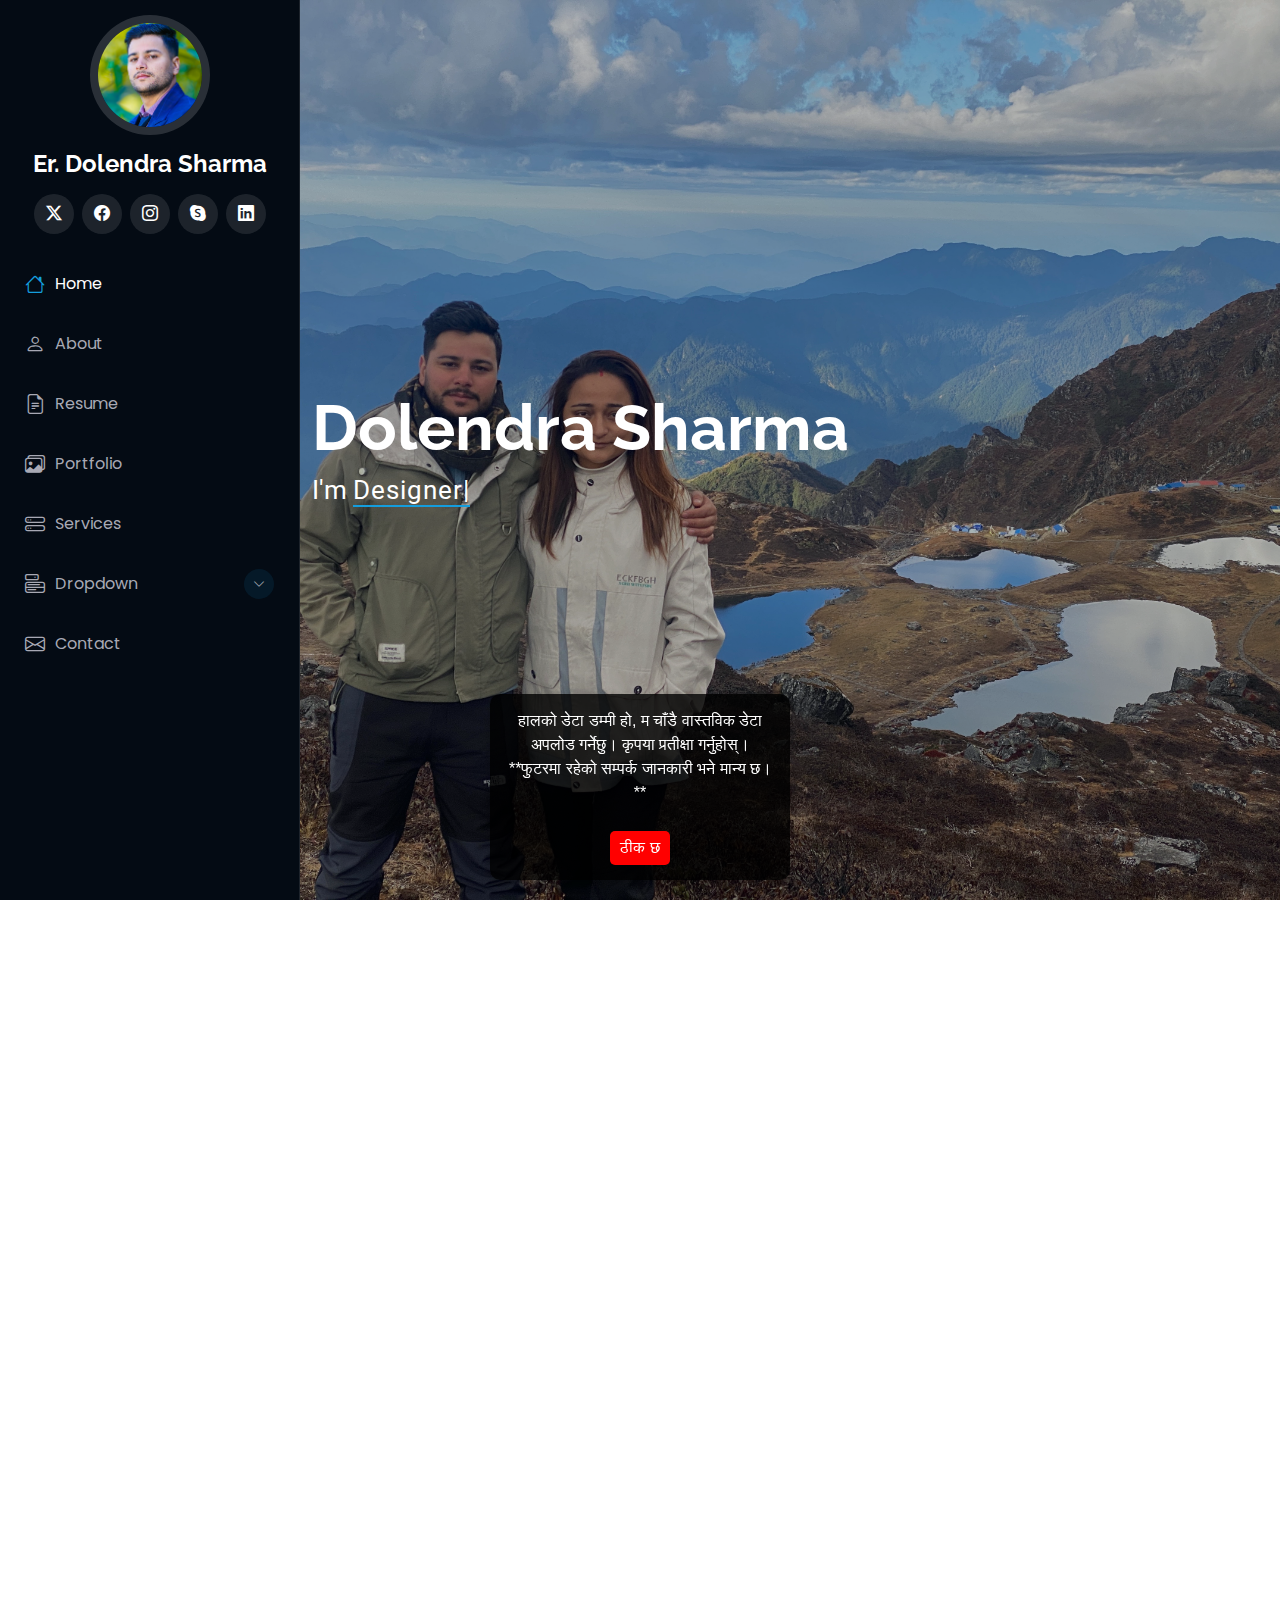
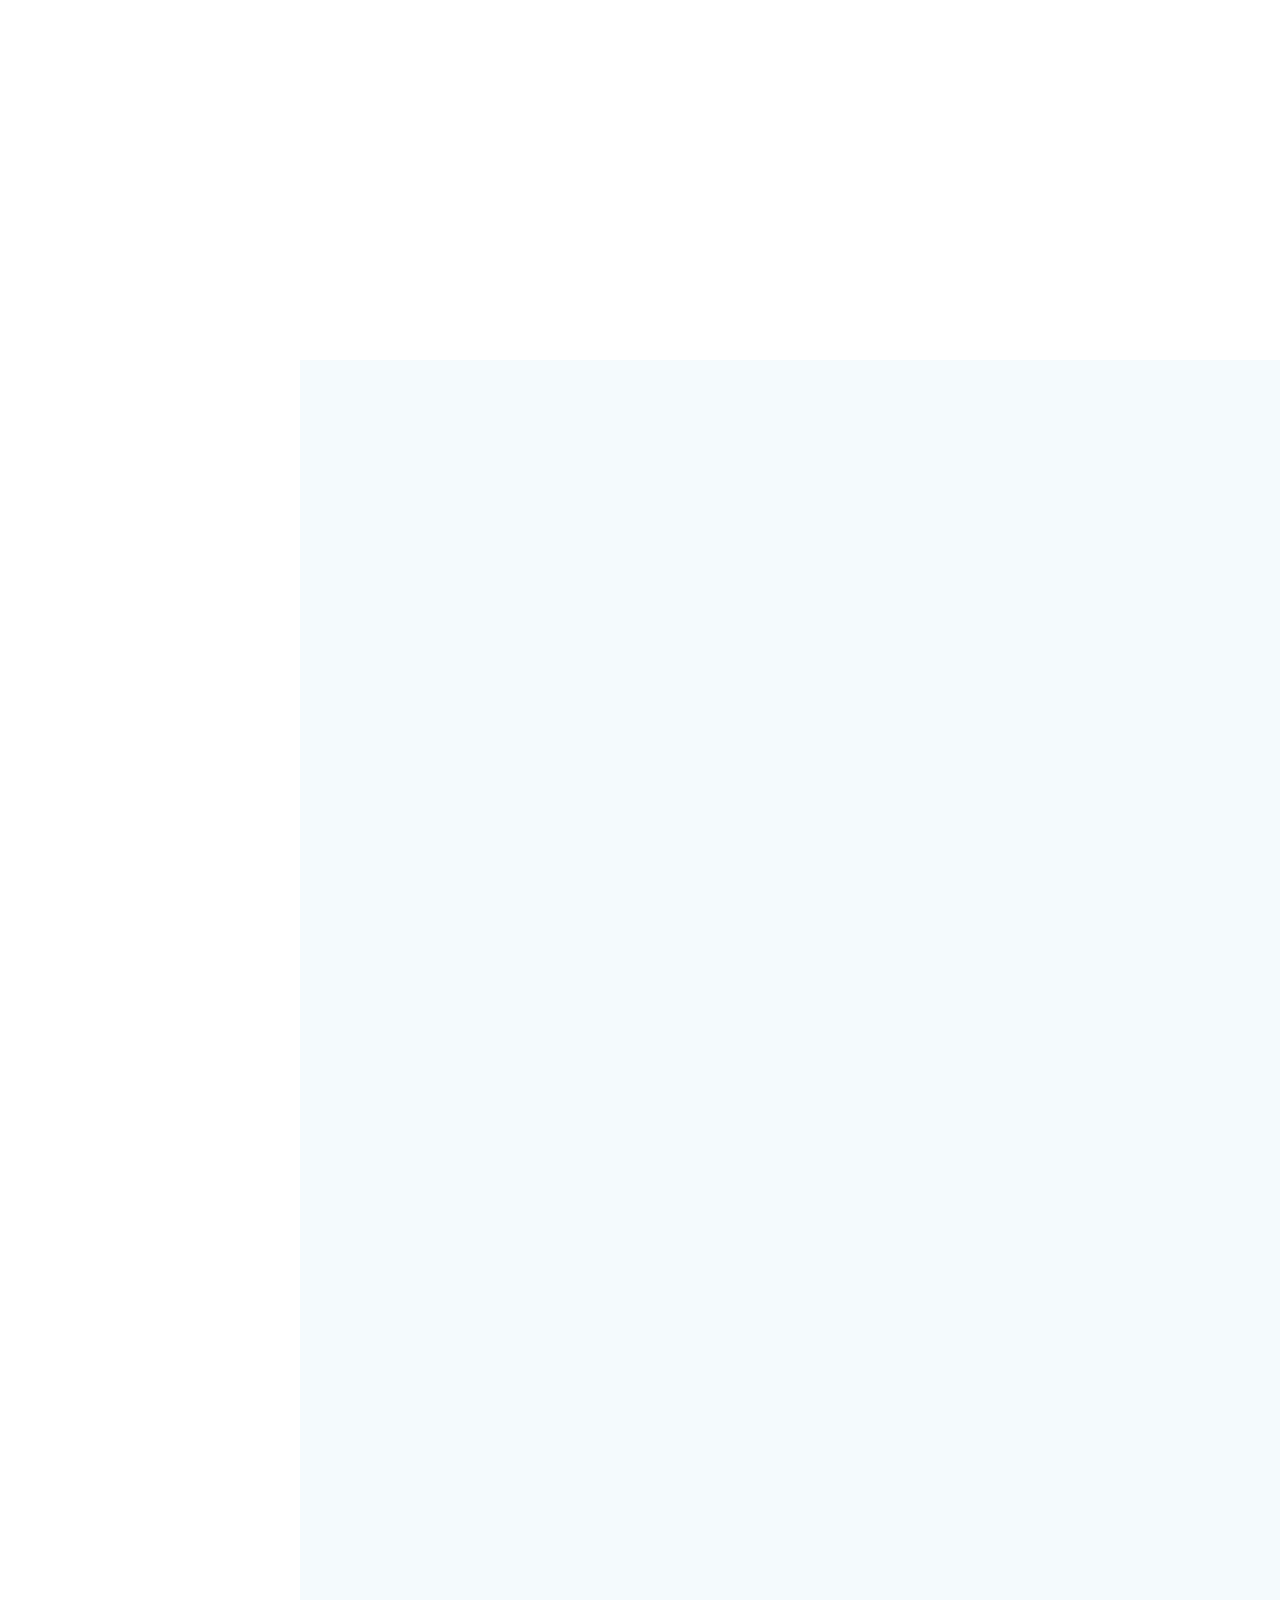
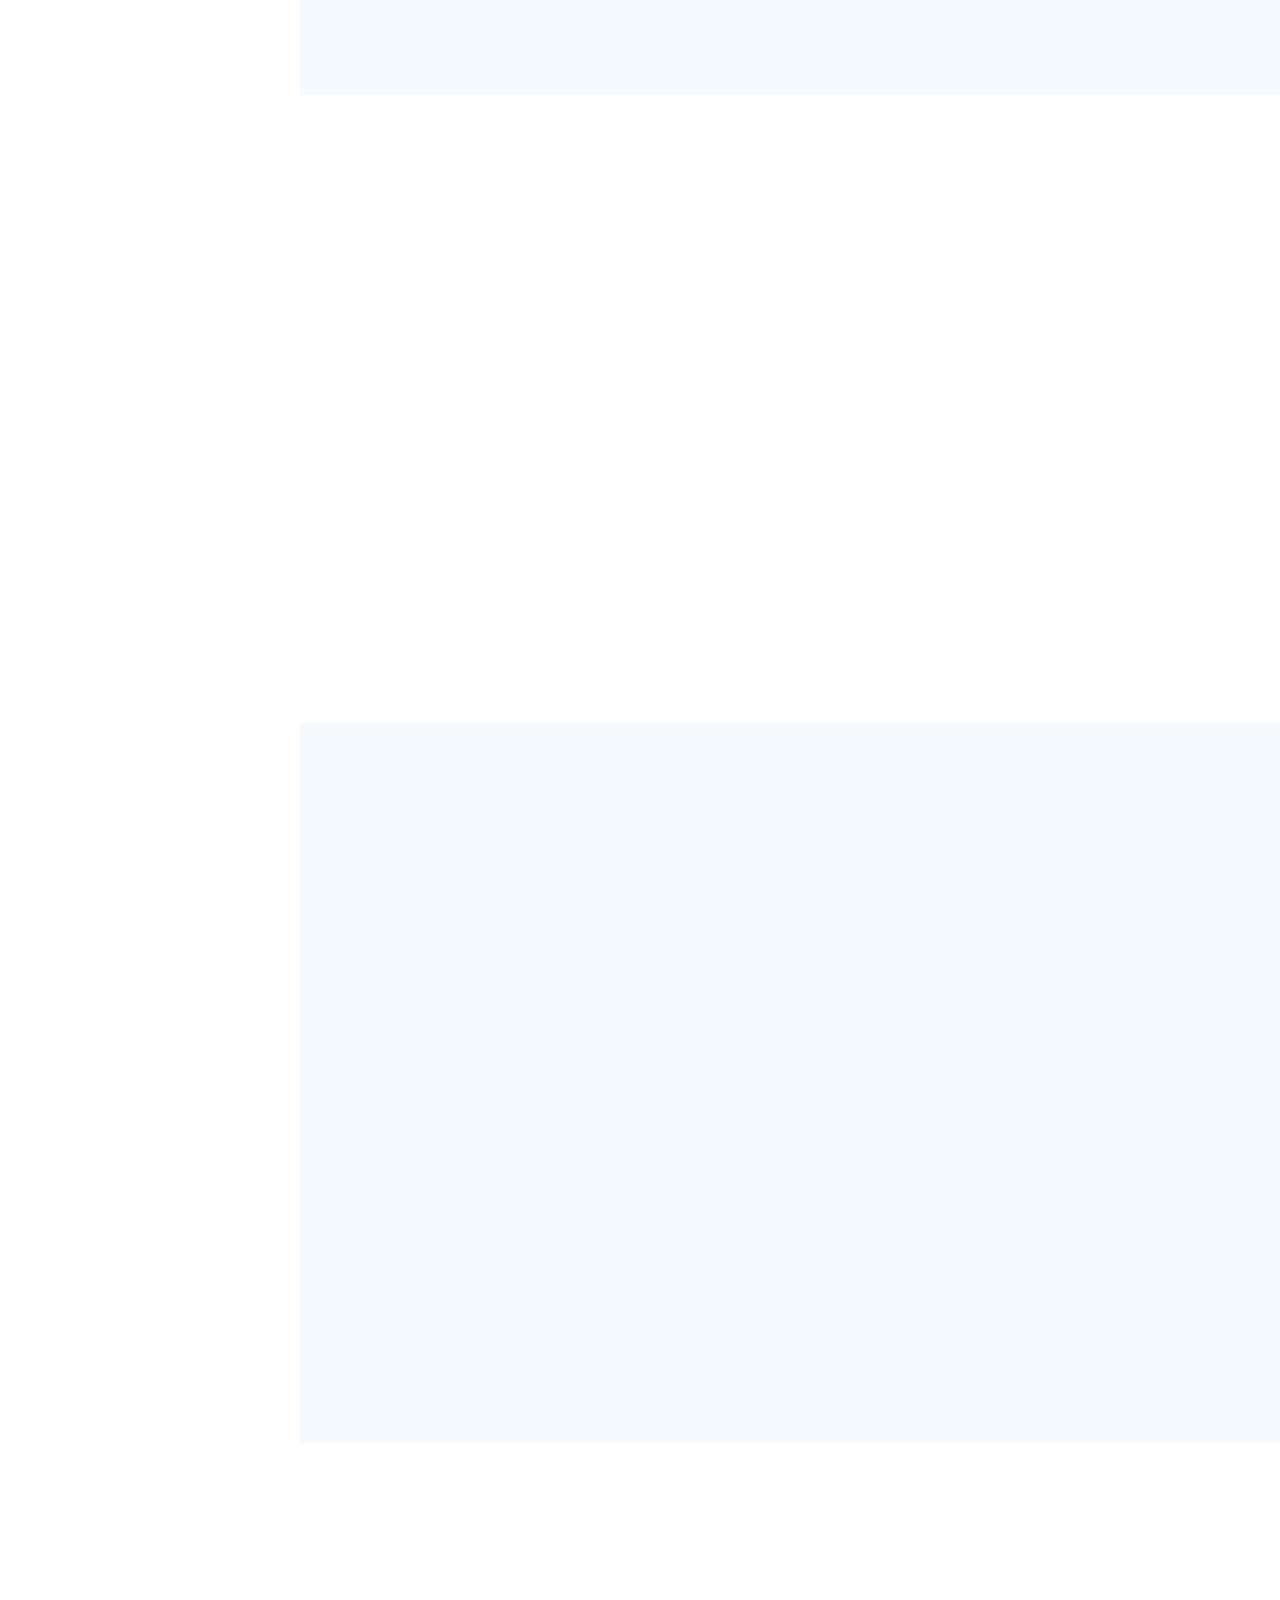
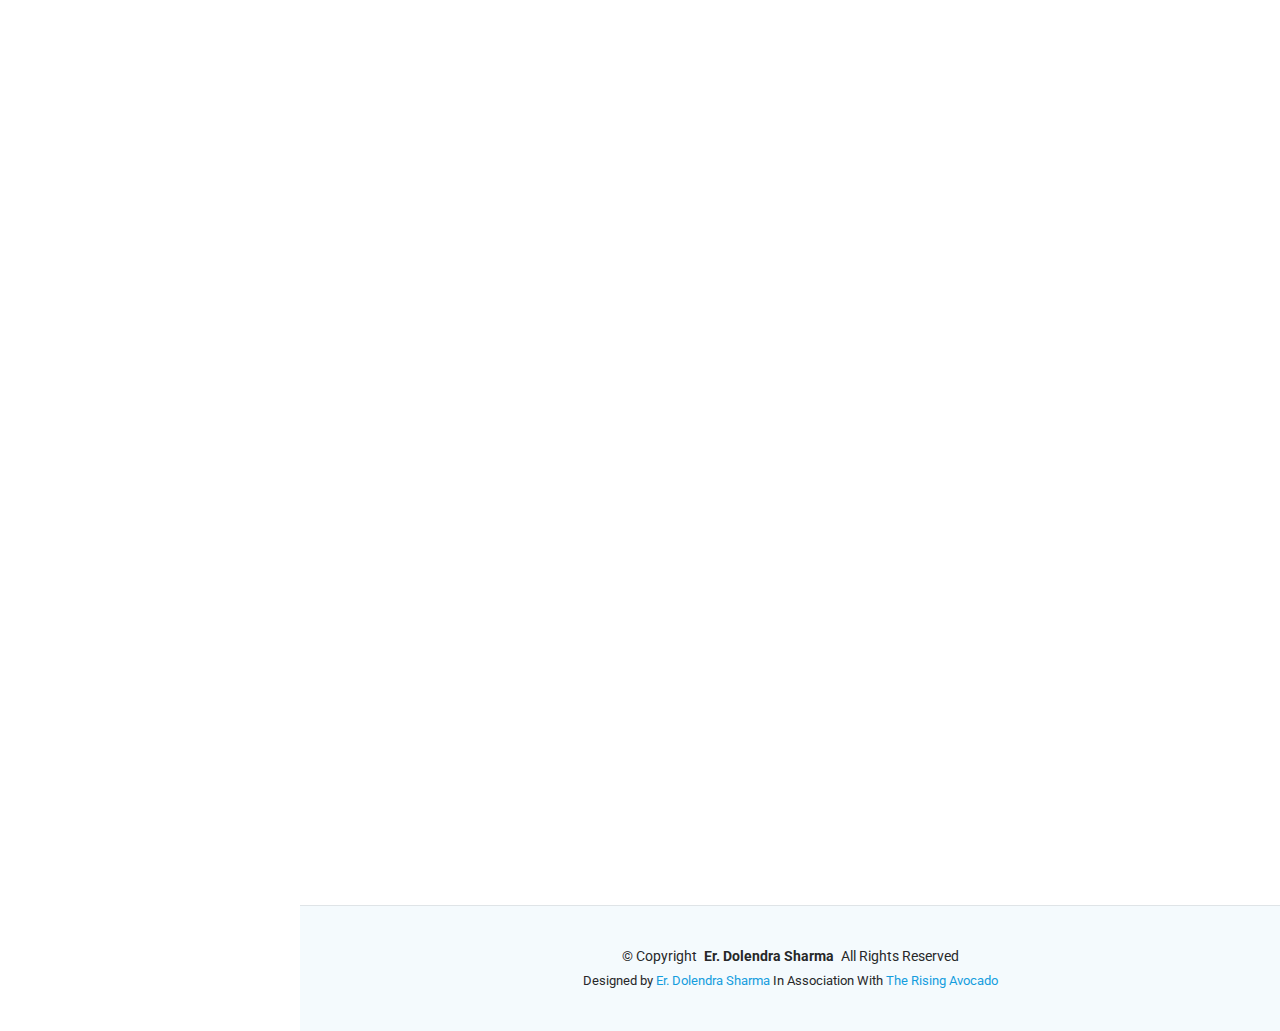
<file: index.html>
<!DOCTYPE html>
<html lang="en">

<head>
  <meta charset="utf-8">
  <meta content="width=device-width, initial-scale=1.0" name="viewport">
  <title>Dolendra Sharma - Portfolio</title>
  <meta content="" name="description">
  <meta content="" name="keywords">

  <!-- Favicons -->
  <link href="assets/img/favicon.png" rel="icon">
  <link href="assets/img/apple-touch-icon.png" rel="apple-touch-icon">

  <!-- Fonts -->
  <link href="https://fonts.googleapis.com" rel="preconnect">
  <link href="https://fonts.gstatic.com" rel="preconnect" crossorigin>
  <link href="https://fonts.googleapis.com/css2?family=Roboto:ital,wght@0,100;0,300;0,400;0,500;0,700;0,900;1,100;1,300;1,400;1,500;1,700;1,900&family=Poppins:ital,wght@0,100;0,200;0,300;0,400;0,500;0,600;0,700;0,800;0,900;1,100;1,200;1,300;1,400;1,500;1,600;1,700;1,800;1,900&family=Raleway:ital,wght@0,100;0,200;0,300;0,400;0,500;0,600;0,700;0,800;0,900;1,100;1,200;1,300;1,400;1,500;1,600;1,700;1,800;1,900&display=swap" rel="stylesheet">

  <!-- Vendor CSS Files -->
  <link href="assets/vendor/bootstrap/css/bootstrap.min.css" rel="stylesheet">
  <link href="assets/vendor/bootstrap-icons/bootstrap-icons.css" rel="stylesheet">
  <link href="assets/vendor/aos/aos.css" rel="stylesheet">
  <link href="assets/vendor/glightbox/css/glightbox.min.css" rel="stylesheet">
  <link href="assets/vendor/swiper/swiper-bundle.min.css" rel="stylesheet">

  <!-- Main CSS File -->
  <link href="assets/css/main.css" rel="stylesheet">
</head>

<body class="index-page">

  <header id="header" class="header dark-background d-flex flex-column">
    <i class="header-toggle d-xl-none bi bi-list"></i>

    <div class="profile-img">
      <img src="assets/img/my-profile-img.jpg" alt="" class="img-fluid rounded-circle">
    </div>

    <a href="index.html" class="logo d-flex align-items-center justify-content-center">
      <!-- Uncomment the line below if you also wish to use an image logo -->
<!--       <img src="assets/img/logo.png" alt=""> -->
      <h1 class="sitename">Er. Dolendra Sharma</h1>
    </a>

    <div class="social-links text-center">
      <a href="#" class="twitter"><i class="bi bi-twitter-x"></i></a>
      <a href="#" class="facebook"><i class="bi bi-facebook"></i></a>
      <a href="#" class="instagram"><i class="bi bi-instagram"></i></a>
      <a href="#" class="google-plus"><i class="bi bi-skype"></i></a>
      <a href="https://www.linkedin.com/in/er-dolendra-s-063118147/" class="linkedin"><i class="bi bi-linkedin"></i></a>
    </div>

    <nav id="navmenu" class="navmenu">
      <ul>
        <li><a href="#hero" class="active"><i class="bi bi-house navicon"></i>Home</a></li>
        <li><a href="#about"><i class="bi bi-person navicon"></i> About</a></li>
        <li><a href="#resume"><i class="bi bi-file-earmark-text navicon"></i> Resume</a></li>
        <li><a href="#portfolio"><i class="bi bi-images navicon"></i> Portfolio</a></li>
        <li><a href="#services"><i class="bi bi-hdd-stack navicon"></i> Services</a></li>
        <li class="dropdown"><a href="#"><i class="bi bi-menu-button navicon"></i> <span>Dropdown</span> <i class="bi bi-chevron-down toggle-dropdown"></i></a>
          <ul>
            <li><a href="#">Dropdown 1</a></li>
            <li class="dropdown"><a href="#"><span>Deep Dropdown</span> <i class="bi bi-chevron-down toggle-dropdown"></i></a>
              <ul>
                <li><a href="#">Deep Dropdown 1</a></li>
                <li><a href="#">Deep Dropdown 2</a></li>
                <li><a href="#">Deep Dropdown 3</a></li>
                <li><a href="#">Deep Dropdown 4</a></li>
                <li><a href="#">Deep Dropdown 5</a></li>
              </ul>
            </li>
            <li><a href="#">Dropdown 2</a></li>
            <li><a href="#">Dropdown 3</a></li>
            <li><a href="#">Dropdown 4</a></li>
          </ul>
        </li>
        <li><a href="#contact"><i class="bi bi-envelope navicon"></i> Contact</a></li>
      </ul>
    </nav>

  </header>

  <main class="main">

    <!-- Hero Section -->
    <section id="hero" class="hero section dark-background">

      <img src="assets/img/hero-bg.JPG" alt="" data-aos="fade-in" class="">

      <div class="container" data-aos="fade-up" data-aos-delay="100">
        <h2>Dolendra Sharma</h2>
        <p>I'm <span class="typed" data-typed-items="Designer, Developer, Freelancer, Photographer">Designer</span><span class="typed-cursor typed-cursor--blink" aria-hidden="true"></span><span class="typed-cursor typed-cursor--blink" aria-hidden="true"></span></p>
      </div>

    </section><!-- /Hero Section -->

    <!-- About Section -->
    <section id="about" class="about section">

      <!-- Section Title -->
      <div class="container section-title" data-aos="fade-up">
        <h2>About</h2>
        <p>Magnam dolores commodi suscipit. Necessitatibus eius consequatur ex aliquid fuga eum quidem. Sit sint consectetur velit. Quisquam quos quisquam cupiditate. Et nemo qui impedit suscipit alias ea. Quia fugiat sit in iste officiis commodi quidem hic quas.</p>
      </div><!-- End Section Title -->

      <div class="container" data-aos="fade-up" data-aos-delay="100">

        <div class="row gy-4 justify-content-center">
          <div class="col-lg-4">
            <img src="assets/img/my-profile-img.jpg" class="img-fluid" alt="">
          </div>
          <div class="col-lg-8 content">
            <h2>UI/UX Designer &amp; Web Developer.</h2>
            <p class="fst-italic py-3">
              Lorem ipsum dolor sit amet, consectetur adipiscing elit, sed do eiusmod tempor incididunt ut labore et dolore
              magna aliqua.
            </p>
            <div class="row">
              <div class="col-lg-6">
                <ul>
                  <li><i class="bi bi-chevron-right"></i> <strong>Birthday:</strong> <span>1 May 1995</span></li>
                  <li><i class="bi bi-chevron-right"></i> <strong>Website:</strong> <span>www.example.com</span></li>
                  <li><i class="bi bi-chevron-right"></i> <strong>Phone:</strong> <span>+123 456 7890</span></li>
                  <li><i class="bi bi-chevron-right"></i> <strong>City:</strong> <span>New York, USA</span></li>
                </ul>
              </div>
              <div class="col-lg-6">
                <ul>
                  <li><i class="bi bi-chevron-right"></i> <strong>Age:</strong> <span>30</span></li>
                  <li><i class="bi bi-chevron-right"></i> <strong>Degree:</strong> <span>Master</span></li>
                  <li><i class="bi bi-chevron-right"></i> <strong>Email:</strong> <span>email@example.com</span></li>
                  <li><i class="bi bi-chevron-right"></i> <strong>Freelance:</strong> <span>Available</span></li>
                </ul>
              </div>
            </div>
            <p class="py-3">
              Officiis eligendi itaque labore et dolorum mollitia officiis optio vero. Quisquam sunt adipisci omnis et ut. Nulla accusantium dolor incidunt officia tempore. Et eius omnis.
              Cupiditate ut dicta maxime officiis quidem quia. Sed et consectetur qui quia repellendus itaque neque.
            </p>
          </div>
        </div>

      </div>

    </section><!-- /About Section -->

    <!-- Stats Section -->
    <section id="stats" class="stats section">

      <div class="container" data-aos="fade-up" data-aos-delay="100">

        <div class="row gy-4">

          <div class="col-lg-3 col-md-6">
            <div class="stats-item">
              <i class="bi bi-emoji-smile"></i>
              <span data-purecounter-start="0" data-purecounter-end="232" data-purecounter-duration="1" class="purecounter"></span>
              <p><strong>Happy Clients</strong> <span>consequuntur quae</span></p>
            </div>
          </div><!-- End Stats Item -->

          <div class="col-lg-3 col-md-6">
            <div class="stats-item">
              <i class="bi bi-journal-richtext"></i>
              <span data-purecounter-start="0" data-purecounter-end="521" data-purecounter-duration="1" class="purecounter"></span>
              <p><strong>Projects</strong> <span>adipisci atque cum quia aut</span></p>
            </div>
          </div><!-- End Stats Item -->

          <div class="col-lg-3 col-md-6">
            <div class="stats-item">
              <i class="bi bi-headset"></i>
              <span data-purecounter-start="0" data-purecounter-end="1453" data-purecounter-duration="1" class="purecounter"></span>
              <p><strong>Hours Of Support</strong> <span>aut commodi quaerat</span></p>
            </div>
          </div><!-- End Stats Item -->

          <div class="col-lg-3 col-md-6">
            <div class="stats-item">
              <i class="bi bi-people"></i>
              <span data-purecounter-start="0" data-purecounter-end="32" data-purecounter-duration="1" class="purecounter"></span>
              <p><strong>Hard Workers</strong> <span>rerum asperiores dolor</span></p>
            </div>
          </div><!-- End Stats Item -->

        </div>

      </div>

    </section><!-- /Stats Section -->

    <!-- Skills Section -->
    <section id="skills" class="skills section light-background">

      <!-- Section Title -->
      <div class="container section-title" data-aos="fade-up">
        <h2>Skills</h2>
        <p>Necessitatibus eius consequatur ex aliquid fuga eum quidem sint consectetur velit</p>
      </div><!-- End Section Title -->

      <div class="container" data-aos="fade-up" data-aos-delay="100">

        <div class="row skills-content skills-animation">

          <div class="col-lg-6">

            <div class="progress">
              <span class="skill"><span>HTML</span> <i class="val">100%</i></span>
              <div class="progress-bar-wrap">
                <div class="progress-bar" role="progressbar" aria-valuenow="100" aria-valuemin="0" aria-valuemax="100"></div>
              </div>
            </div><!-- End Skills Item -->

            <div class="progress">
              <span class="skill"><span>CSS</span> <i class="val">90%</i></span>
              <div class="progress-bar-wrap">
                <div class="progress-bar" role="progressbar" aria-valuenow="90" aria-valuemin="0" aria-valuemax="100"></div>
              </div>
            </div><!-- End Skills Item -->

            <div class="progress">
              <span class="skill"><span>JavaScript</span> <i class="val">75%</i></span>
              <div class="progress-bar-wrap">
                <div class="progress-bar" role="progressbar" aria-valuenow="75" aria-valuemin="0" aria-valuemax="100"></div>
              </div>
            </div><!-- End Skills Item -->

          </div>

          <div class="col-lg-6">

            <div class="progress">
              <span class="skill"><span>PHP</span> <i class="val">80%</i></span>
              <div class="progress-bar-wrap">
                <div class="progress-bar" role="progressbar" aria-valuenow="80" aria-valuemin="0" aria-valuemax="100"></div>
              </div>
            </div><!-- End Skills Item -->

            <div class="progress">
              <span class="skill"><span>WordPress/CMS</span> <i class="val">90%</i></span>
              <div class="progress-bar-wrap">
                <div class="progress-bar" role="progressbar" aria-valuenow="90" aria-valuemin="0" aria-valuemax="100"></div>
              </div>
            </div><!-- End Skills Item -->

            <div class="progress">
              <span class="skill"><span>Photoshop</span> <i class="val">55%</i></span>
              <div class="progress-bar-wrap">
                <div class="progress-bar" role="progressbar" aria-valuenow="55" aria-valuemin="0" aria-valuemax="100"></div>
              </div>
            </div><!-- End Skills Item -->

          </div>

        </div>

      </div>

    </section><!-- /Skills Section -->

    <!-- Resume Section -->
    <section id="resume" class="resume section">

      <!-- Section Title -->
      <div class="container section-title" data-aos="fade-up">
        <h2>Resume</h2>
        <p>Magnam dolores commodi suscipit. Necessitatibus eius consequatur ex aliquid fuga eum quidem. Sit sint consectetur velit. Quisquam quos quisquam cupiditate. Et nemo qui impedit suscipit alias ea. Quia fugiat sit in iste officiis commodi quidem hic quas.</p>
      </div><!-- End Section Title -->

      <div class="container">

        <div class="row">

          <div class="col-lg-6" data-aos="fade-up" data-aos-delay="100">
            <h3 class="resume-title">Sumary</h3>

            <div class="resume-item pb-0">
              <h4>Brandon Johnson</h4>
              <p><em>Innovative and deadline-driven Graphic Designer with 3+ years of experience designing and developing user-centered digital/print marketing material from initial concept to final, polished deliverable.</em></p>
              <ul>
                <li>Portland par 127,Orlando, FL</li>
                <li>(123) 456-7891</li>
                <li>alice.barkley@example.com</li>
              </ul>
            </div><!-- Edn Resume Item -->

            <h3 class="resume-title">Education</h3>
            <div class="resume-item">
              <h4>Master of Fine Arts &amp; Graphic Design</h4>
              <h5>2015 - 2016</h5>
              <p><em>Rochester Institute of Technology, Rochester, NY</em></p>
              <p>Qui deserunt veniam. Et sed aliquam labore tempore sed quisquam iusto autem sit. Ea vero voluptatum qui ut dignissimos deleniti nerada porti sand markend</p>
            </div><!-- Edn Resume Item -->

            <div class="resume-item">
              <h4>Bachelor of Fine Arts &amp; Graphic Design</h4>
              <h5>2010 - 2014</h5>
              <p><em>Rochester Institute of Technology, Rochester, NY</em></p>
              <p>Quia nobis sequi est occaecati aut. Repudiandae et iusto quae reiciendis et quis Eius vel ratione eius unde vitae rerum voluptates asperiores voluptatem Earum molestiae consequatur neque etlon sader mart dila</p>
            </div><!-- Edn Resume Item -->

          </div>

          <div class="col-lg-6" data-aos="fade-up" data-aos-delay="200">
            <h3 class="resume-title">Professional Experience</h3>
            <div class="resume-item">
              <h4>Senior graphic design specialist</h4>
              <h5>2019 - Present</h5>
              <p><em>Experion, New York, NY </em></p>
              <ul>
                <li>Lead in the design, development, and implementation of the graphic, layout, and production communication materials</li>
                <li>Delegate tasks to the 7 members of the design team and provide counsel on all aspects of the project. </li>
                <li>Supervise the assessment of all graphic materials in order to ensure quality and accuracy of the design</li>
                <li>Oversee the efficient use of production project budgets ranging from $2,000 - $25,000</li>
              </ul>
            </div><!-- Edn Resume Item -->

            <div class="resume-item">
              <h4>Graphic design specialist</h4>
              <h5>2017 - 2018</h5>
              <p><em>Stepping Stone Advertising, New York, NY</em></p>
              <ul>
                <li>Developed numerous marketing programs (logos, brochures,infographics, presentations, and advertisements).</li>
                <li>Managed up to 5 projects or tasks at a given time while under pressure</li>
                <li>Recommended and consulted with clients on the most appropriate graphic design</li>
                <li>Created 4+ design presentations and proposals a month for clients and account managers</li>
              </ul>
            </div><!-- Edn Resume Item -->

          </div>

        </div>

      </div>

    </section><!-- /Resume Section -->

    <!-- Portfolio Section -->
    <section id="portfolio" class="portfolio section light-background">

      <!-- Section Title -->
      <div class="container section-title" data-aos="fade-up">
        <h2>Portfolio</h2>
        <p>Magnam dolores commodi suscipit. Necessitatibus eius consequatur ex aliquid fuga eum quidem. Sit sint consectetur velit. Quisquam quos quisquam cupiditate. Et nemo qui impedit suscipit alias ea. Quia fugiat sit in iste officiis commodi quidem hic quas.</p>
      </div><!-- End Section Title -->

      <div class="container">

        <div class="isotope-layout" data-default-filter="*" data-layout="masonry" data-sort="original-order">

          <ul class="portfolio-filters isotope-filters" data-aos="fade-up" data-aos-delay="100">
            <li data-filter="*" class="filter-active">All</li>
            <li data-filter=".filter-app">App</li>
            <li data-filter=".filter-product">Product</li>
            <li data-filter=".filter-branding">Branding</li>
            <li data-filter=".filter-books">Books</li>
          </ul><!-- End Portfolio Filters -->

          <div class="row gy-4 isotope-container" data-aos="fade-up" data-aos-delay="200">

            <div class="col-lg-4 col-md-6 portfolio-item isotope-item filter-app">
              <div class="portfolio-content h-100">
                <img src="assets/img/portfolio/app-1.jpg" class="img-fluid" alt="">
                <div class="portfolio-info">
                  <h4>App 1</h4>
                  <p>Lorem ipsum, dolor sit amet consectetur</p>
                  <a href="assets/img/portfolio/app-1.jpg" title="App 1" data-gallery="portfolio-gallery-app" class="glightbox preview-link"><i class="bi bi-zoom-in"></i></a>
                  <a href="portfolio-details.html" title="More Details" class="details-link"><i class="bi bi-link-45deg"></i></a>
                </div>
              </div>
            </div><!-- End Portfolio Item -->

            <div class="col-lg-4 col-md-6 portfolio-item isotope-item filter-product">
              <div class="portfolio-content h-100">
                <img src="assets/img/portfolio/product-1.jpg" class="img-fluid" alt="">
                <div class="portfolio-info">
                  <h4>Product 1</h4>
                  <p>Lorem ipsum, dolor sit amet consectetur</p>
                  <a href="assets/img/portfolio/product-1.jpg" title="Product 1" data-gallery="portfolio-gallery-product" class="glightbox preview-link"><i class="bi bi-zoom-in"></i></a>
                  <a href="portfolio-details.html" title="More Details" class="details-link"><i class="bi bi-link-45deg"></i></a>
                </div>
              </div>
            </div><!-- End Portfolio Item -->

            <div class="col-lg-4 col-md-6 portfolio-item isotope-item filter-branding">
              <div class="portfolio-content h-100">
                <img src="assets/img/portfolio/branding-1.jpg" class="img-fluid" alt="">
                <div class="portfolio-info">
                  <h4>Branding 1</h4>
                  <p>Lorem ipsum, dolor sit amet consectetur</p>
                  <a href="assets/img/portfolio/branding-1.jpg" title="Branding 1" data-gallery="portfolio-gallery-branding" class="glightbox preview-link"><i class="bi bi-zoom-in"></i></a>
                  <a href="portfolio-details.html" title="More Details" class="details-link"><i class="bi bi-link-45deg"></i></a>
                </div>
              </div>
            </div><!-- End Portfolio Item -->

            <div class="col-lg-4 col-md-6 portfolio-item isotope-item filter-books">
              <div class="portfolio-content h-100">
                <img src="assets/img/portfolio/books-1.jpg" class="img-fluid" alt="">
                <div class="portfolio-info">
                  <h4>Books 1</h4>
                  <p>Lorem ipsum, dolor sit amet consectetur</p>
                  <a href="assets/img/portfolio/books-1.jpg" title="Branding 1" data-gallery="portfolio-gallery-book" class="glightbox preview-link"><i class="bi bi-zoom-in"></i></a>
                  <a href="portfolio-details.html" title="More Details" class="details-link"><i class="bi bi-link-45deg"></i></a>
                </div>
              </div>
            </div><!-- End Portfolio Item -->

            <div class="col-lg-4 col-md-6 portfolio-item isotope-item filter-app">
              <div class="portfolio-content h-100">
                <img src="assets/img/portfolio/app-2.jpg" class="img-fluid" alt="">
                <div class="portfolio-info">
                  <h4>App 2</h4>
                  <p>Lorem ipsum, dolor sit amet consectetur</p>
                  <a href="assets/img/portfolio/app-2.jpg" title="App 2" data-gallery="portfolio-gallery-app" class="glightbox preview-link"><i class="bi bi-zoom-in"></i></a>
                  <a href="portfolio-details.html" title="More Details" class="details-link"><i class="bi bi-link-45deg"></i></a>
                </div>
              </div>
            </div><!-- End Portfolio Item -->

            <div class="col-lg-4 col-md-6 portfolio-item isotope-item filter-product">
              <div class="portfolio-content h-100">
                <img src="assets/img/portfolio/product-2.jpg" class="img-fluid" alt="">
                <div class="portfolio-info">
                  <h4>Product 2</h4>
                  <p>Lorem ipsum, dolor sit amet consectetur</p>
                  <a href="assets/img/portfolio/product-2.jpg" title="Product 2" data-gallery="portfolio-gallery-product" class="glightbox preview-link"><i class="bi bi-zoom-in"></i></a>
                  <a href="portfolio-details.html" title="More Details" class="details-link"><i class="bi bi-link-45deg"></i></a>
                </div>
              </div>
            </div><!-- End Portfolio Item -->

            <div class="col-lg-4 col-md-6 portfolio-item isotope-item filter-branding">
              <div class="portfolio-content h-100">
                <img src="assets/img/portfolio/branding-2.jpg" class="img-fluid" alt="">
                <div class="portfolio-info">
                  <h4>Branding 2</h4>
                  <p>Lorem ipsum, dolor sit amet consectetur</p>
                  <a href="assets/img/portfolio/branding-2.jpg" title="Branding 2" data-gallery="portfolio-gallery-branding" class="glightbox preview-link"><i class="bi bi-zoom-in"></i></a>
                  <a href="portfolio-details.html" title="More Details" class="details-link"><i class="bi bi-link-45deg"></i></a>
                </div>
              </div>
            </div><!-- End Portfolio Item -->

            <div class="col-lg-4 col-md-6 portfolio-item isotope-item filter-books">
              <div class="portfolio-content h-100">
                <img src="assets/img/portfolio/books-2.jpg" class="img-fluid" alt="">
                <div class="portfolio-info">
                  <h4>Books 2</h4>
                  <p>Lorem ipsum, dolor sit amet consectetur</p>
                  <a href="assets/img/portfolio/books-2.jpg" title="Branding 2" data-gallery="portfolio-gallery-book" class="glightbox preview-link"><i class="bi bi-zoom-in"></i></a>
                  <a href="portfolio-details.html" title="More Details" class="details-link"><i class="bi bi-link-45deg"></i></a>
                </div>
              </div>
            </div><!-- End Portfolio Item -->

            <div class="col-lg-4 col-md-6 portfolio-item isotope-item filter-app">
              <div class="portfolio-content h-100">
                <img src="assets/img/portfolio/app-3.jpg" class="img-fluid" alt="">
                <div class="portfolio-info">
                  <h4>App 3</h4>
                  <p>Lorem ipsum, dolor sit amet consectetur</p>
                  <a href="assets/img/portfolio/app-3.jpg" title="App 3" data-gallery="portfolio-gallery-app" class="glightbox preview-link"><i class="bi bi-zoom-in"></i></a>
                  <a href="portfolio-details.html" title="More Details" class="details-link"><i class="bi bi-link-45deg"></i></a>
                </div>
              </div>
            </div><!-- End Portfolio Item -->

            <div class="col-lg-4 col-md-6 portfolio-item isotope-item filter-product">
              <div class="portfolio-content h-100">
                <img src="assets/img/portfolio/product-3.jpg" class="img-fluid" alt="">
                <div class="portfolio-info">
                  <h4>Product 3</h4>
                  <p>Lorem ipsum, dolor sit amet consectetur</p>
                  <a href="assets/img/portfolio/product-3.jpg" title="Product 3" data-gallery="portfolio-gallery-product" class="glightbox preview-link"><i class="bi bi-zoom-in"></i></a>
                  <a href="portfolio-details.html" title="More Details" class="details-link"><i class="bi bi-link-45deg"></i></a>
                </div>
              </div>
            </div><!-- End Portfolio Item -->

            <div class="col-lg-4 col-md-6 portfolio-item isotope-item filter-branding">
              <div class="portfolio-content h-100">
                <img src="assets/img/portfolio/branding-3.jpg" class="img-fluid" alt="">
                <div class="portfolio-info">
                  <h4>Branding 3</h4>
                  <p>Lorem ipsum, dolor sit amet consectetur</p>
                  <a href="assets/img/portfolio/branding-3.jpg" title="Branding 2" data-gallery="portfolio-gallery-branding" class="glightbox preview-link"><i class="bi bi-zoom-in"></i></a>
                  <a href="portfolio-details.html" title="More Details" class="details-link"><i class="bi bi-link-45deg"></i></a>
                </div>
              </div>
            </div><!-- End Portfolio Item -->

            <div class="col-lg-4 col-md-6 portfolio-item isotope-item filter-books">
              <div class="portfolio-content h-100">
                <img src="assets/img/portfolio/books-3.jpg" class="img-fluid" alt="">
                <div class="portfolio-info">
                  <h4>Books 3</h4>
                  <p>Lorem ipsum, dolor sit amet consectetur</p>
                  <a href="assets/img/portfolio/books-3.jpg" title="Branding 3" data-gallery="portfolio-gallery-book" class="glightbox preview-link"><i class="bi bi-zoom-in"></i></a>
                  <a href="portfolio-details.html" title="More Details" class="details-link"><i class="bi bi-link-45deg"></i></a>
                </div>
              </div>
            </div><!-- End Portfolio Item -->

          </div><!-- End Portfolio Container -->

        </div>

      </div>

    </section><!-- /Portfolio Section -->

    <!-- Services Section -->
    <section id="services" class="services section">

      <!-- Section Title -->
      <div class="container section-title" data-aos="fade-up">
        <h2>Services</h2>
        <p>Magnam dolores commodi suscipit. Necessitatibus eius consequatur ex aliquid fuga eum quidem. Sit sint consectetur velit. Quisquam quos quisquam cupiditate. Et nemo qui impedit suscipit alias ea. Quia fugiat sit in iste officiis commodi quidem hic quas.</p>
      </div><!-- End Section Title -->

      <div class="container">

        <div class="row gy-4">

          <div class="col-lg-4 col-md-6 service-item d-flex" data-aos="fade-up" data-aos-delay="100">
            <div class="icon flex-shrink-0"><i class="bi bi-briefcase"></i></div>
            <div>
              <h4 class="title"><a href="service-details.html" class="stretched-link">Lorem Ipsum</a></h4>
              <p class="description">Voluptatum deleniti atque corrupti quos dolores et quas molestias excepturi sint occaecati cupiditate non provident</p>
            </div>
          </div>
          <!-- End Service Item -->

          <div class="col-lg-4 col-md-6 service-item d-flex" data-aos="fade-up" data-aos-delay="200">
            <div class="icon flex-shrink-0"><i class="bi bi-card-checklist"></i></div>
            <div>
              <h4 class="title"><a href="service-details.html" class="stretched-link">Dolor Sitema</a></h4>
              <p class="description">Minim veniam, quis nostrud exercitation ullamco laboris nisi ut aliquip ex ea commodo consequat tarad limino ata</p>
            </div>
          </div><!-- End Service Item -->

          <div class="col-lg-4 col-md-6 service-item d-flex" data-aos="fade-up" data-aos-delay="300">
            <div class="icon flex-shrink-0"><i class="bi bi-bar-chart"></i></div>
            <div>
              <h4 class="title"><a href="service-details.html" class="stretched-link">Sed ut perspiciatis</a></h4>
              <p class="description">Duis aute irure dolor in reprehenderit in voluptate velit esse cillum dolore eu fugiat nulla pariatur</p>
            </div>
          </div><!-- End Service Item -->

          <div class="col-lg-4 col-md-6 service-item d-flex" data-aos="fade-up" data-aos-delay="400">
            <div class="icon flex-shrink-0"><i class="bi bi-binoculars"></i></div>
            <div>
              <h4 class="title"><a href="service-details.html" class="stretched-link">Magni Dolores</a></h4>
              <p class="description">Excepteur sint occaecat cupidatat non proident, sunt in culpa qui officia deserunt mollit anim id est laborum</p>
            </div>
          </div><!-- End Service Item -->

          <div class="col-lg-4 col-md-6 service-item d-flex" data-aos="fade-up" data-aos-delay="500">
            <div class="icon flex-shrink-0"><i class="bi bi-brightness-high"></i></div>
            <div>
              <h4 class="title"><a href="service-details.html" class="stretched-link">Nemo Enim</a></h4>
              <p class="description">At vero eos et accusamus et iusto odio dignissimos ducimus qui blanditiis praesentium voluptatum deleniti atque</p>
            </div>
          </div><!-- End Service Item -->

          <div class="col-lg-4 col-md-6 service-item d-flex" data-aos="fade-up" data-aos-delay="600">
            <div class="icon flex-shrink-0"><i class="bi bi-calendar4-week"></i></div>
            <div>
              <h4 class="title"><a href="service-details.html" class="stretched-link">Eiusmod Tempor</a></h4>
              <p class="description">Et harum quidem rerum facilis est et expedita distinctio. Nam libero tempore, cum soluta nobis est eligendi</p>
            </div>
          </div><!-- End Service Item -->

        </div>

      </div>

    </section><!-- /Services Section -->

    <!-- Testimonials Section -->
    <section id="testimonials" class="testimonials section light-background">

      <!-- Section Title -->
      <div class="container section-title" data-aos="fade-up">
        <h2>Testimonials</h2>
        <p>Necessitatibus eius consequatur ex aliquid fuga eum quidem sint consectetur velit</p>
      </div><!-- End Section Title -->

      <div class="container" data-aos="fade-up" data-aos-delay="100">

        <div class="swiper init-swiper">
          <script type="application/json" class="swiper-config">
            {
              "loop": true,
              "speed": 600,
              "autoplay": {
                "delay": 5000
              },
              "slidesPerView": "auto",
              "pagination": {
                "el": ".swiper-pagination",
                "type": "bullets",
                "clickable": true
              },
              "breakpoints": {
                "320": {
                  "slidesPerView": 1,
                  "spaceBetween": 40
                },
                "1200": {
                  "slidesPerView": 3,
                  "spaceBetween": 1
                }
              }
            }
          </script>
          <div class="swiper-wrapper">

            <div class="swiper-slide">
              <div class="testimonial-item">
                <p>
                  <i class="bi bi-quote quote-icon-left"></i>
                  <span>Proin iaculis purus consequat sem cure digni ssim donec porttitora entum suscipit rhoncus. Accusantium quam, ultricies eget id, aliquam eget nibh et. Maecen aliquam, risus at semper.</span>
                  <i class="bi bi-quote quote-icon-right"></i>
                </p>
                <img src="assets/img/testimonials/testimonials-1.jpg" class="testimonial-img" alt="">
                <h3>Saul Goodman</h3>
                <h4>Ceo &amp; Founder</h4>
              </div>
            </div><!-- End testimonial item -->

            <div class="swiper-slide">
              <div class="testimonial-item">
                <p>
                  <i class="bi bi-quote quote-icon-left"></i>
                  <span>Export tempor illum tamen malis malis eram quae irure esse labore quem cillum quid malis quorum velit fore eram velit sunt aliqua noster fugiat irure amet legam anim culpa.</span>
                  <i class="bi bi-quote quote-icon-right"></i>
                </p>
                <img src="assets/img/testimonials/testimonials-2.jpg" class="testimonial-img" alt="">
                <h3>Sara Wilsson</h3>
                <h4>Designer</h4>
              </div>
            </div><!-- End testimonial item -->

            <div class="swiper-slide">
              <div class="testimonial-item">
                <p>
                  <i class="bi bi-quote quote-icon-left"></i>
                  <span>Enim nisi quem export duis labore cillum quae magna enim sint quorum nulla quem veniam duis minim tempor labore quem eram duis noster aute amet eram fore quis sint minim.</span>
                  <i class="bi bi-quote quote-icon-right"></i>
                </p>
                <img src="assets/img/testimonials/testimonials-3.jpg" class="testimonial-img" alt="">
                <h3>Jena Karlis</h3>
                <h4>Store Owner</h4>
              </div>
            </div><!-- End testimonial item -->

            <div class="swiper-slide">
              <div class="testimonial-item">
                <p>
                  <i class="bi bi-quote quote-icon-left"></i>
                  <span>Fugiat enim eram quae cillum dolore dolor amet nulla culpa multos export minim fugiat dolor enim duis veniam ipsum anim magna sunt elit fore quem dolore labore illum veniam.</span>
                  <i class="bi bi-quote quote-icon-right"></i>
                </p>
                <img src="assets/img/testimonials/testimonials-4.jpg" class="testimonial-img" alt="">
                <h3>Matt Brandon</h3>
                <h4>Freelancer</h4>
              </div>
            </div><!-- End testimonial item -->

            <div class="swiper-slide">
              <div class="testimonial-item">
                <p>
                  <i class="bi bi-quote quote-icon-left"></i>
                  <span>Quis quorum aliqua sint quem legam fore sunt eram irure aliqua veniam tempor noster veniam sunt culpa nulla illum cillum fugiat legam esse veniam culpa fore nisi cillum quid.</span>
                  <i class="bi bi-quote quote-icon-right"></i>
                </p>
                <img src="assets/img/testimonials/testimonials-5.jpg" class="testimonial-img" alt="">
                <h3>John Larson</h3>
                <h4>Entrepreneur</h4>
              </div>
            </div><!-- End testimonial item -->

          </div>
          <div class="swiper-pagination"></div>
        </div>

      </div>

    </section><!-- /Testimonials Section -->

    <!-- Contact Section -->
    <section id="contact" class="contact section">

      <!-- Section Title -->
      <div class="container section-title" data-aos="fade-up">
        <h2>Contact</h2>
        <p>Necessitatibus eius consequatur ex aliquid fuga eum quidem sint consectetur velit</p>
      </div><!-- End Section Title -->

      <div class="container" data-aos="fade-up" data-aos-delay="100">

        <div class="row gy-4">

          <div class="col-lg-5">

            <div class="info-wrap">
              <div class="info-item d-flex" data-aos="fade-up" data-aos-delay="200">
                <i class="bi bi-geo-alt flex-shrink-0"></i>
                <div>
                  <h3>Address</h3>
                  <p>Online</p>
                </div>
              </div><!-- End Info Item -->

              <div class="info-item d-flex" data-aos="fade-up" data-aos-delay="300">
                <i class="bi bi-telephone flex-shrink-0"></i>
                <div>
                  <h3>Call Us</h3>
                  <p>+977 9840765458</p>
                </div>
              </div><!-- End Info Item -->

              <div class="info-item d-flex" data-aos="fade-up" data-aos-delay="400">
                <i class="bi bi-envelope flex-shrink-0"></i>
                <div>
                  <h3>Email Us</h3>
                  <p>dolensharma12@gmail.com</p>
                </div>
              </div><!-- End Info Item -->

              <iframe src="https://www.google.com/maps/embed?pb=!1m18!1m12!1m3!1d12670.79152477867!2d84.1322218592111!3d28.40396941900511!2m3!1f0!2f0!3f0!3m2!1i1024!2i768!4f13.1!3m3!1m2!1s0x39eb19ed80f22f6b%3A0x37855a4e485f2de4!2sThe%20Rising%20Avocado!5e0!3m2!1sen!2snp!4v1741281890601!5m2!1sen!2snp" width="600" height="450" style="border:0;" allowfullscreen="" loading="lazy" referrerpolicy="no-referrer-when-downgrade" frameborder="0" style="border:0; width: 100%; height: 270px;" allowfullscreen="" loading="lazy" referrerpolicy="no-referrer-when-downgrade"></iframe>
            </div>
          </div>

          <div class="col-lg-7">
            <form action="forms/contact.php" method="post" class="php-email-form" data-aos="fade-up" data-aos-delay="200">
              <div class="row gy-4">

                <div class="col-md-6">
                  <label for="name-field" class="pb-2">Your Name</label>
                  <input type="text" name="name" id="name-field" class="form-control" required="">
                </div>

                <div class="col-md-6">
                  <label for="email-field" class="pb-2">Your Email</label>
                  <input type="email" class="form-control" name="email" id="email-field" required="">
                </div>

                <div class="col-md-12">
                  <label for="subject-field" class="pb-2">Subject</label>
                  <input type="text" class="form-control" name="subject" id="subject-field" required="">
                </div>

                <div class="col-md-12">
                  <label for="message-field" class="pb-2">Message</label>
                  <textarea class="form-control" name="message" rows="10" id="message-field" required=""></textarea>
                </div>

                <div class="col-md-12 text-center">
                  <div class="loading">Loading</div>
                  <div class="error-message"></div>
                  <div class="sent-message">Your message has been sent. Thank you!</div>

                  <button type="submit">Send Message</button>
                </div>

              </div>
            </form>
          </div><!-- End Contact Form -->

        </div>

      </div>

    </section><!-- /Contact Section -->

  </main>

  <footer id="footer" class="footer position-relative light-background">

    <div class="container">
      <div class="copyright text-center ">
        <p>© <span>Copyright</span> <strong class="px-1 sitename">Er. Dolendra Sharma</strong> <span>All Rights Reserved</span></p>
      </div>
      <div class="credits">
        Designed by <a href="#">Er. Dolendra Sharma</a> In Association With <a href="#">The Rising Avocado</a>
      </div>
    </div>

  </footer>

  <!-- Scroll Top -->
  <a href="#" id="scroll-top" class="scroll-top d-flex align-items-center justify-content-center"><i class="bi bi-arrow-up-short"></i></a>

  <!-- Preloader -->
  <div id="preloader"></div>

  <!-- Vendor JS Files -->
  <script src="assets/vendor/bootstrap/js/bootstrap.bundle.min.js"></script>
  <script src="assets/vendor/php-email-form/validate.js"></script>
  <script src="assets/vendor/aos/aos.js"></script>
  <script src="assets/vendor/typed.js/typed.umd.js"></script>
  <script src="assets/vendor/purecounter/purecounter_vanilla.js"></script>
  <script src="assets/vendor/waypoints/noframework.waypoints.js"></script>
  <script src="assets/vendor/glightbox/js/glightbox.min.js"></script>
  <script src="assets/vendor/imagesloaded/imagesloaded.pkgd.min.js"></script>
  <script src="assets/vendor/isotope-layout/isotope.pkgd.min.js"></script>
  <script src="assets/vendor/swiper/swiper-bundle.min.js"></script>

  <!-- Main JS File -->
  <script src="assets/js/main.js"></script>
  <script src="notification.js"></script>

</body>

</html>
</file>
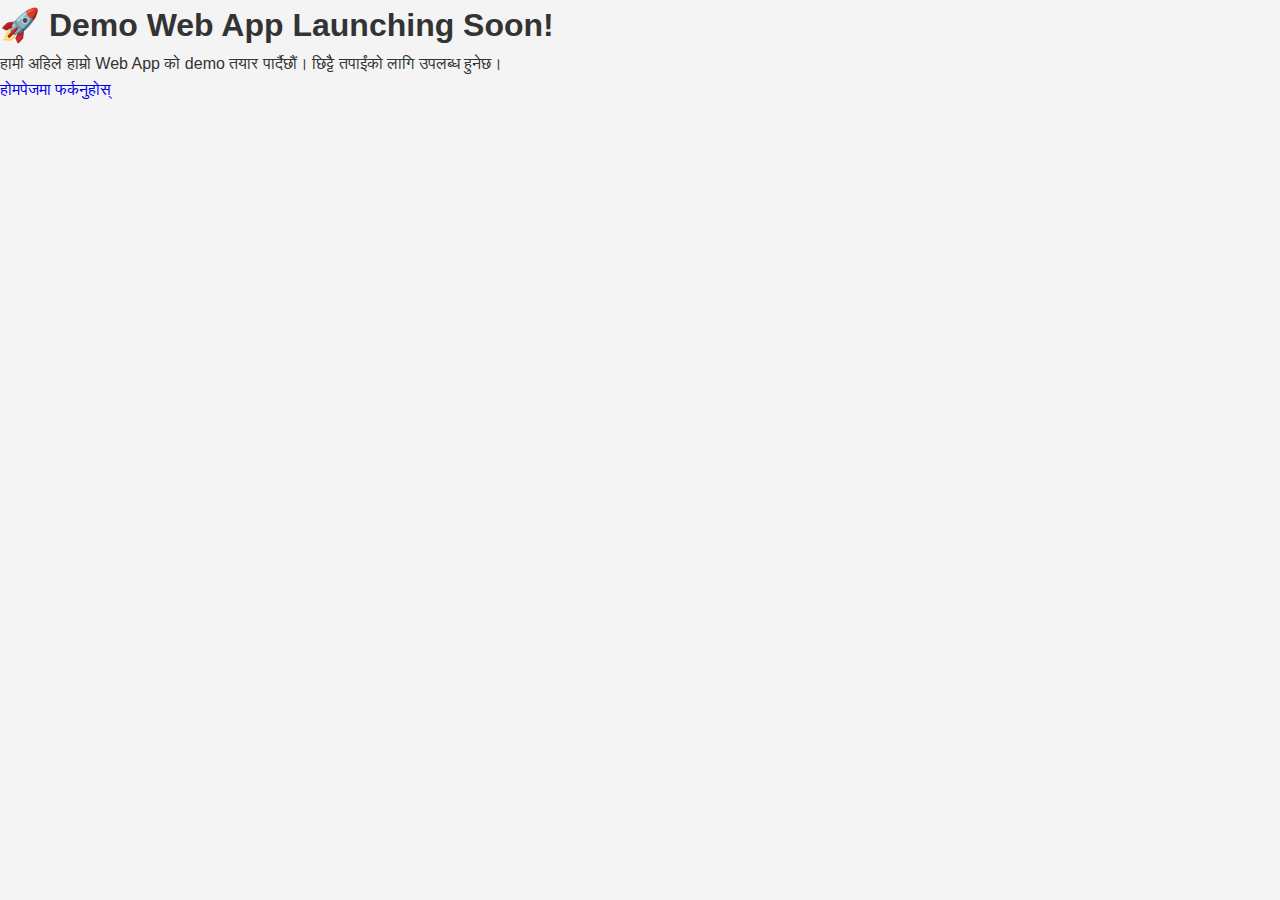
<file: launchingsoon.html>
<!DOCTYPE html>
<html lang="ne">
<head>
  <meta charset="UTF-8" />
  <meta name="viewport" content="width=device-width, initial-scale=1.0"/>
  <title>Launching Soon</title>
  <link rel="stylesheet" href="style.css">
</head>
<body>
  <div class="demo-container">
    <h1>🚀 Demo Web App Launching Soon!</h1>
    <p>हामी अहिले हाम्रो Web App को demo तयार पार्दैछौं। छिट्टै तपाईंको लागि उपलब्ध हुनेछ।</p>
    <a href="/" class="btn-primary">होमपेजमा फर्कनुहोस्</a>
  </div>
</body>
</html>
</file>
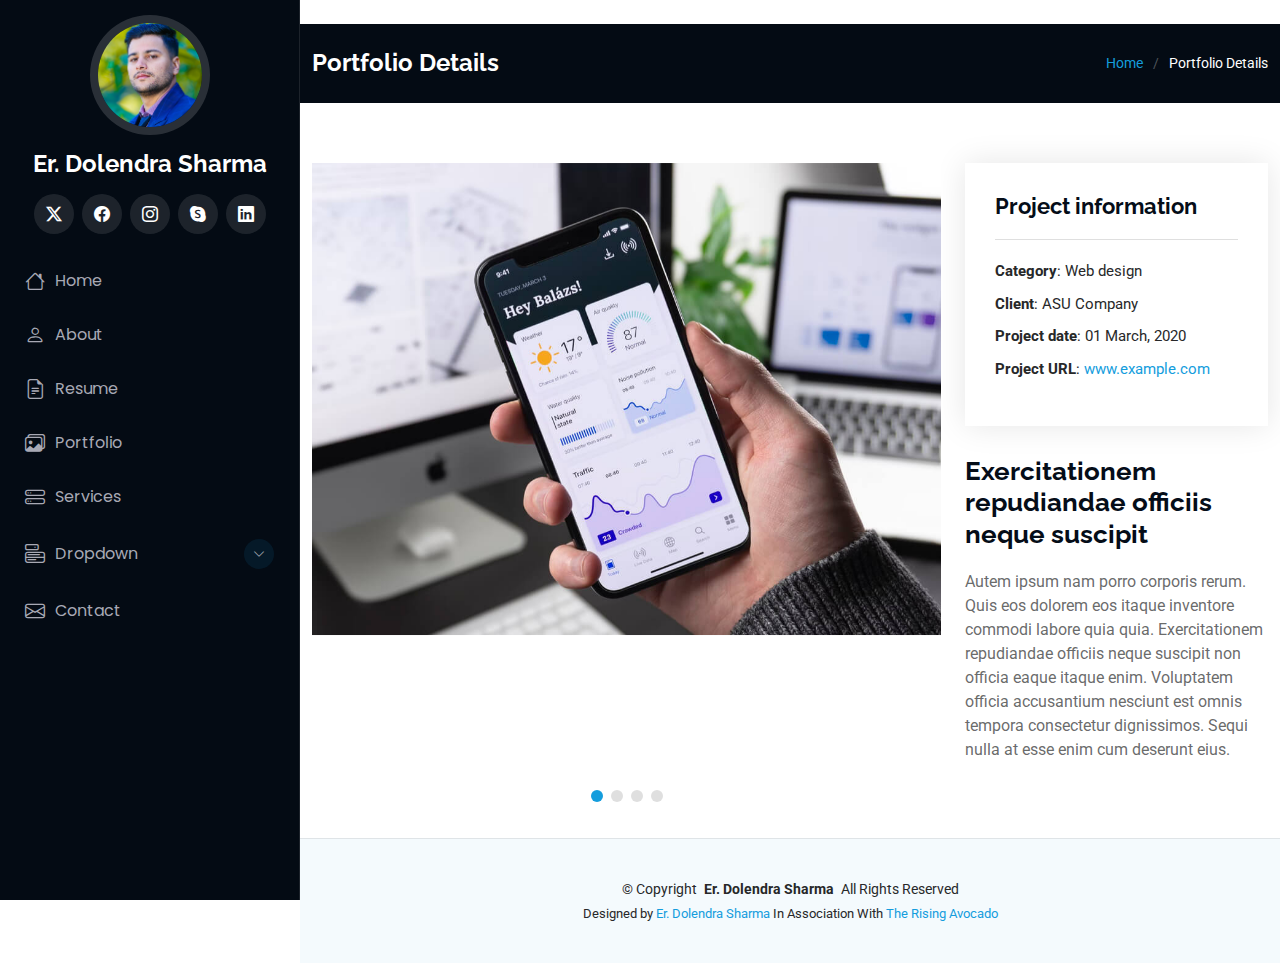
<file: portfolio-details.html>
.<!DOCTYPE html>
<html lang="en">

<head>
  <meta charset="utf-8">
  <meta content="width=device-width, initial-scale=1.0" name="viewport">
  <title>Portfolio Details - Er. Dolendra Sharma</title>
  <meta content="" name="description">
  <meta content="" name="keywords">

  <!-- Favicons -->
  <link href="assets/img/favicon.png" rel="icon">
  <link href="assets/img/apple-touch-icon.png" rel="apple-touch-icon">

  <!-- Fonts -->
  <link href="https://fonts.googleapis.com" rel="preconnect">
  <link href="https://fonts.gstatic.com" rel="preconnect" crossorigin>
  <link href="https://fonts.googleapis.com/css2?family=Roboto:ital,wght@0,100;0,300;0,400;0,500;0,700;0,900;1,100;1,300;1,400;1,500;1,700;1,900&family=Poppins:ital,wght@0,100;0,200;0,300;0,400;0,500;0,600;0,700;0,800;0,900;1,100;1,200;1,300;1,400;1,500;1,600;1,700;1,800;1,900&family=Raleway:ital,wght@0,100;0,200;0,300;0,400;0,500;0,600;0,700;0,800;0,900;1,100;1,200;1,300;1,400;1,500;1,600;1,700;1,800;1,900&display=swap" rel="stylesheet">

  <!-- Vendor CSS Files -->
  <link href="assets/vendor/bootstrap/css/bootstrap.min.css" rel="stylesheet">
  <link href="assets/vendor/bootstrap-icons/bootstrap-icons.css" rel="stylesheet">
  <link href="assets/vendor/aos/aos.css" rel="stylesheet">
  <link href="assets/vendor/glightbox/css/glightbox.min.css" rel="stylesheet">
  <link href="assets/vendor/swiper/swiper-bundle.min.css" rel="stylesheet">

  <!-- Main CSS File -->
  <link href="assets/css/main.css" rel="stylesheet">

</head>

<body class="portfolio-details-page">

  <header id="header" class="header dark-background d-flex flex-column">
    <i class="header-toggle d-xl-none bi bi-list"></i>

    <div class="profile-img">
      <img src="assets/img/my-profile-img.jpg" alt="" class="img-fluid rounded-circle">
    </div>

    <a href="index.html" class="logo d-flex align-items-center justify-content-center">
      <!-- Uncomment the line below if you also wish to use an image logo -->
      <!-- <img src="assets/img/logo.png" alt=""> -->
      <h1 class="sitename">Er. Dolendra Sharma</h1>
    </a>

    <div class="social-links text-center">
      <a href="#" class="twitter"><i class="bi bi-twitter-x"></i></a>
      <a href="#" class="facebook"><i class="bi bi-facebook"></i></a>
      <a href="#" class="instagram"><i class="bi bi-instagram"></i></a>
      <a href="#" class="google-plus"><i class="bi bi-skype"></i></a>
      <a href="#" class="linkedin"><i class="bi bi-linkedin"></i></a>
    </div>

    <nav id="navmenu" class="navmenu">
      <ul>
        <li><a href="#hero"><i class="bi bi-house navicon"></i>Home</a></li>
        <li><a href="#about"><i class="bi bi-person navicon"></i> About</a></li>
        <li><a href="#resume"><i class="bi bi-file-earmark-text navicon"></i> Resume</a></li>
        <li><a href="#portfolio"><i class="bi bi-images navicon"></i> Portfolio</a></li>
        <li><a href="#services"><i class="bi bi-hdd-stack navicon"></i> Services</a></li>
        <li class="dropdown"><a href="#"><i class="bi bi-menu-button navicon"></i> <span>Dropdown</span> <i class="bi bi-chevron-down toggle-dropdown"></i></a>
          <ul>
            <li><a href="#">Dropdown 1</a></li>
            <li class="dropdown"><a href="#"><span>Deep Dropdown</span> <i class="bi bi-chevron-down toggle-dropdown"></i></a>
              <ul>
                <li><a href="#">Deep Dropdown 1</a></li>
                <li><a href="#">Deep Dropdown 2</a></li>
                <li><a href="#">Deep Dropdown 3</a></li>
                <li><a href="#">Deep Dropdown 4</a></li>
                <li><a href="#">Deep Dropdown 5</a></li>
              </ul>
            </li>
            <li><a href="#">Dropdown 2</a></li>
            <li><a href="#">Dropdown 3</a></li>
            <li><a href="#">Dropdown 4</a></li>
          </ul>
        </li>
        <li><a href="#contact"><i class="bi bi-envelope navicon"></i> Contact</a></li>
      </ul>
    </nav>

  </header>

  <main class="main">

    <!-- Page Title -->
    <div class="page-title dark-background">
      <div class="container d-lg-flex justify-content-between align-items-center">
        <h1 class="mb-2 mb-lg-0">Portfolio Details</h1>
        <nav class="breadcrumbs">
          <ol>
            <li><a href="index.html">Home</a></li>
            <li class="current">Portfolio Details</li>
          </ol>
        </nav>
      </div>
    </div><!-- End Page Title -->

    <!-- Portfolio Details Section -->
    <section id="portfolio-details" class="portfolio-details section">

      <div class="container" data-aos="fade-up" data-aos-delay="100">

        <div class="row gy-4">

          <div class="col-lg-8">
            <div class="portfolio-details-slider swiper init-swiper">

              <script type="application/json" class="swiper-config">
                {
                  "loop": true,
                  "speed": 600,
                  "autoplay": {
                    "delay": 5000
                  },
                  "slidesPerView": "auto",
                  "pagination": {
                    "el": ".swiper-pagination",
                    "type": "bullets",
                    "clickable": true
                  }
                }
              </script>

              <div class="swiper-wrapper align-items-center">

                <div class="swiper-slide">
                  <img src="assets/img/portfolio/app-1.jpg" alt="">
                </div>

                <div class="swiper-slide">
                  <img src="assets/img/portfolio/product-1.jpg" alt="">
                </div>

                <div class="swiper-slide">
                  <img src="assets/img/portfolio/branding-1.jpg" alt="">
                </div>

                <div class="swiper-slide">
                  <img src="assets/img/portfolio/books-1.jpg" alt="">
                </div>

              </div>
              <div class="swiper-pagination"></div>
            </div>
          </div>

          <div class="col-lg-4">
            <div class="portfolio-info" data-aos="fade-up" data-aos-delay="200">
              <h3>Project information</h3>
              <ul>
                <li><strong>Category</strong>: Web design</li>
                <li><strong>Client</strong>: ASU Company</li>
                <li><strong>Project date</strong>: 01 March, 2020</li>
                <li><strong>Project URL</strong>: <a href="#">www.example.com</a></li>
              </ul>
            </div>
            <div class="portfolio-description" data-aos="fade-up" data-aos-delay="300">
              <h2>Exercitationem repudiandae officiis neque suscipit</h2>
              <p>
                Autem ipsum nam porro corporis rerum. Quis eos dolorem eos itaque inventore commodi labore quia quia. Exercitationem repudiandae officiis neque suscipit non officia eaque itaque enim. Voluptatem officia accusantium nesciunt est omnis tempora consectetur dignissimos. Sequi nulla at esse enim cum deserunt eius.
              </p>
            </div>
          </div>

        </div>

      </div>

    </section><!-- /Portfolio Details Section -->

  </main>

  <footer id="footer" class="footer position-relative light-background">

    <div class="container">
      <div class="copyright text-center ">
        <p>© <span>Copyright</span> <strong class="px-1 sitename">Er. Dolendra Sharma</strong> <span>All Rights Reserved</span></p>
      </div>
      <div class="credits">
        Designed by <a href="#">Er. Dolendra Sharma</a> In Association With <a href="#">The Rising Avocado</a>
      </div>
    </div>

  </footer>
  <!-- Scroll Top -->
  <a href="#" id="scroll-top" class="scroll-top d-flex align-items-center justify-content-center"><i class="bi bi-arrow-up-short"></i></a>

  <!-- Preloader -->
  <div id="preloader"></div>

  <!-- Vendor JS Files -->
  <script src="assets/vendor/bootstrap/js/bootstrap.bundle.min.js"></script>
  <script src="assets/vendor/php-email-form/validate.js"></script>
  <script src="assets/vendor/aos/aos.js"></script>
  <script src="assets/vendor/typed.js/typed.umd.js"></script>
  <script src="assets/vendor/purecounter/purecounter_vanilla.js"></script>
  <script src="assets/vendor/waypoints/noframework.waypoints.js"></script>
  <script src="assets/vendor/glightbox/js/glightbox.min.js"></script>
  <script src="assets/vendor/imagesloaded/imagesloaded.pkgd.min.js"></script>
  <script src="assets/vendor/isotope-layout/isotope.pkgd.min.js"></script>
  <script src="assets/vendor/swiper/swiper-bundle.min.js"></script>

  <!-- Main JS File -->
  <script src="assets/js/main.js"></script>

</body>

</html>
</file>
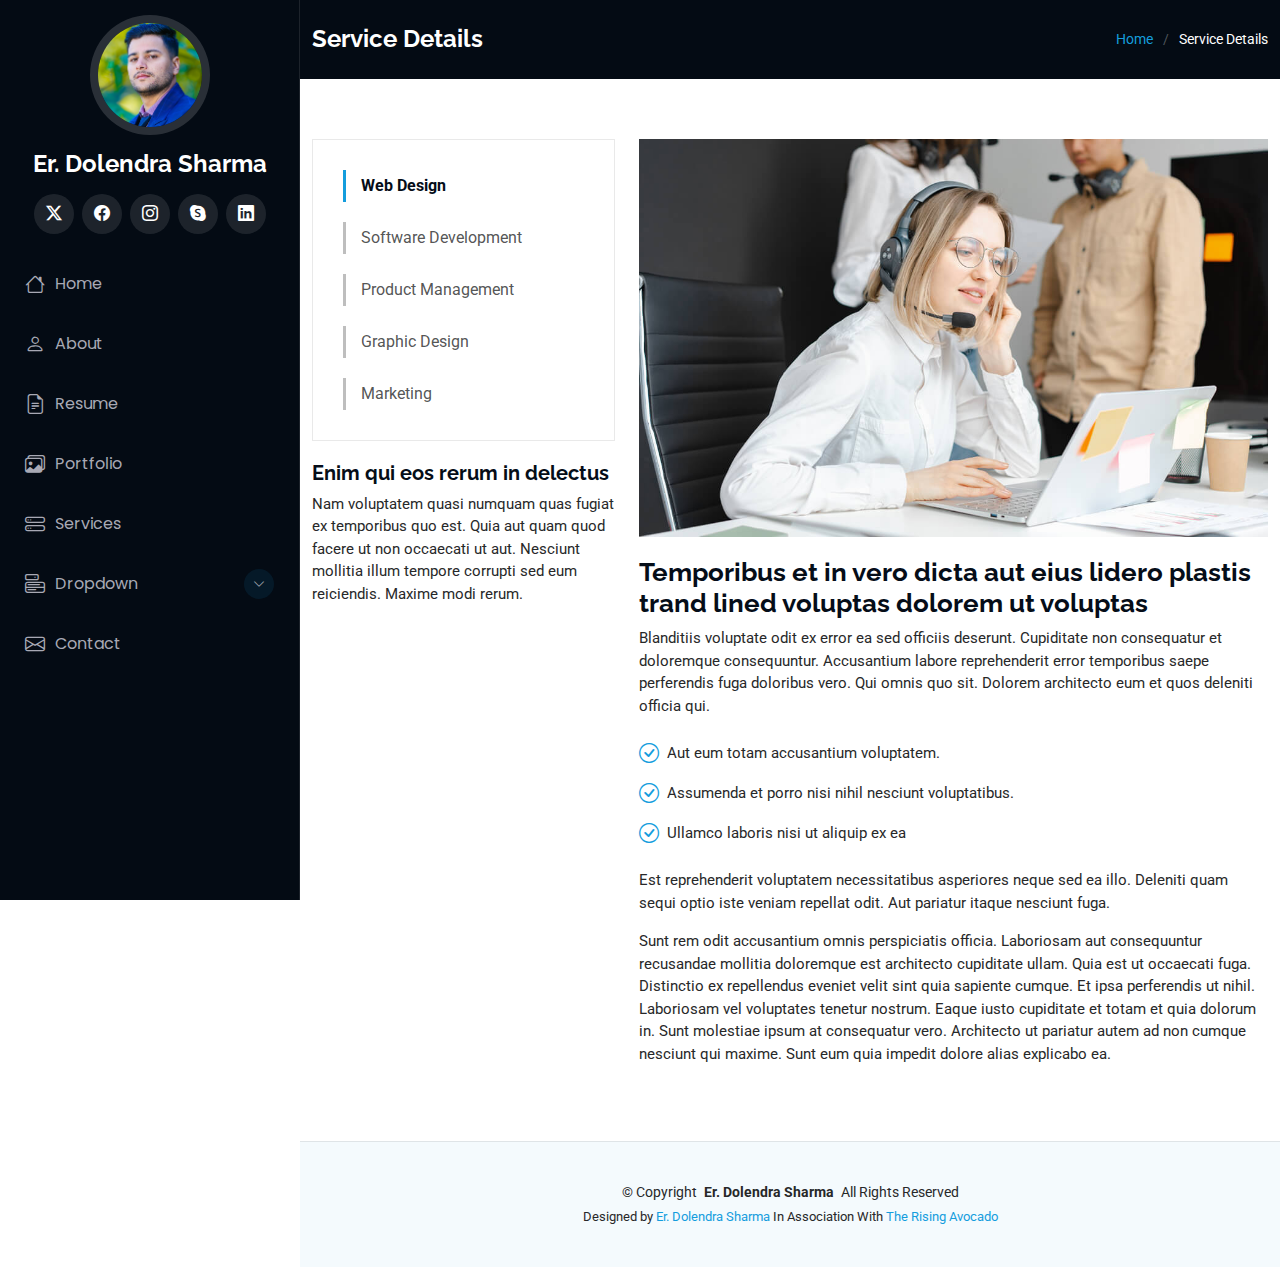
<file: service-details.html>
<!DOCTYPE html>
<html lang="en">

<head>
  <meta charset="utf-8">
  <meta content="width=device-width, initial-scale=1.0" name="viewport">
  <title>Service Details - Er. Sharma</title>
  <meta content="" name="description">
  <meta content="" name="keywords">

  <!-- Favicons -->
  <link href="assets/img/favicon.png" rel="icon">
  <link href="assets/img/apple-touch-icon.png" rel="apple-touch-icon">

  <!-- Fonts -->
  <link href="https://fonts.googleapis.com" rel="preconnect">
  <link href="https://fonts.gstatic.com" rel="preconnect" crossorigin>
  <link href="https://fonts.googleapis.com/css2?family=Roboto:ital,wght@0,100;0,300;0,400;0,500;0,700;0,900;1,100;1,300;1,400;1,500;1,700;1,900&family=Poppins:ital,wght@0,100;0,200;0,300;0,400;0,500;0,600;0,700;0,800;0,900;1,100;1,200;1,300;1,400;1,500;1,600;1,700;1,800;1,900&family=Raleway:ital,wght@0,100;0,200;0,300;0,400;0,500;0,600;0,700;0,800;0,900;1,100;1,200;1,300;1,400;1,500;1,600;1,700;1,800;1,900&display=swap" rel="stylesheet">

  <!-- Vendor CSS Files -->
  <link href="assets/vendor/bootstrap/css/bootstrap.min.css" rel="stylesheet">
  <link href="assets/vendor/bootstrap-icons/bootstrap-icons.css" rel="stylesheet">
  <link href="assets/vendor/aos/aos.css" rel="stylesheet">
  <link href="assets/vendor/glightbox/css/glightbox.min.css" rel="stylesheet">
  <link href="assets/vendor/swiper/swiper-bundle.min.css" rel="stylesheet">

  <!-- Main CSS File -->
  <link href="assets/css/main.css" rel="stylesheet">

  <!-- =======================================================
  * Template Name: iPortfolio
  * Template URL: https://bootstrapmade.com/iportfolio-bootstrap-portfolio-websites-template/
  * Updated: Jun 29 2024 with Bootstrap v5.3.3
  * Author: BootstrapMade.com
  * License: https://bootstrapmade.com/license/
  ======================================================== -->
</head>

<body class="service-details-page">

  <header id="header" class="header dark-background d-flex flex-column">
    <i class="header-toggle d-xl-none bi bi-list"></i>

    <div class="profile-img">
      <img src="assets/img/my-profile-img.jpg" alt="" class="img-fluid rounded-circle">
    </div>

    <a href="index.html" class="logo d-flex align-items-center justify-content-center">
      <!-- Uncomment the line below if you also wish to use an image logo -->
      <!-- <img src="assets/img/logo.png" alt=""> -->
      <h1 class="sitename">Er. Dolendra Sharma</h1>
    </a>

    <div class="social-links text-center">
      <a href="#" class="twitter"><i class="bi bi-twitter-x"></i></a>
      <a href="#" class="facebook"><i class="bi bi-facebook"></i></a>
      <a href="#" class="instagram"><i class="bi bi-instagram"></i></a>
      <a href="#" class="google-plus"><i class="bi bi-skype"></i></a>
      <a href="#" class="linkedin"><i class="bi bi-linkedin"></i></a>
    </div>

    <nav id="navmenu" class="navmenu">
      <ul>
        <li><a href="#hero"><i class="bi bi-house navicon"></i>Home</a></li>
        <li><a href="#about"><i class="bi bi-person navicon"></i> About</a></li>
        <li><a href="#resume"><i class="bi bi-file-earmark-text navicon"></i> Resume</a></li>
        <li><a href="#portfolio"><i class="bi bi-images navicon"></i> Portfolio</a></li>
        <li><a href="#services"><i class="bi bi-hdd-stack navicon"></i> Services</a></li>
        <li class="dropdown"><a href="#"><i class="bi bi-menu-button navicon"></i> <span>Dropdown</span> <i class="bi bi-chevron-down toggle-dropdown"></i></a>
          <ul>
            <li><a href="#">Dropdown 1</a></li>
            <li class="dropdown"><a href="#"><span>Deep Dropdown</span> <i class="bi bi-chevron-down toggle-dropdown"></i></a>
              <ul>
                <li><a href="#">Deep Dropdown 1</a></li>
                <li><a href="#">Deep Dropdown 2</a></li>
                <li><a href="#">Deep Dropdown 3</a></li>
                <li><a href="#">Deep Dropdown 4</a></li>
                <li><a href="#">Deep Dropdown 5</a></li>
              </ul>
            </li>
            <li><a href="#">Dropdown 2</a></li>
            <li><a href="#">Dropdown 3</a></li>
            <li><a href="#">Dropdown 4</a></li>
          </ul>
        </li>
        <li><a href="#contact"><i class="bi bi-envelope navicon"></i> Contact</a></li>
      </ul>
    </nav>

  </header>

  <main class="main">

    <!-- Page Title -->
    <div class="page-title dark-background">
      <div class="container d-lg-flex justify-content-between align-items-center">
        <h1 class="mb-2 mb-lg-0">Service Details</h1>
        <nav class="breadcrumbs">
          <ol>
            <li><a href="index.html">Home</a></li>
            <li class="current">Service Details</li>
          </ol>
        </nav>
      </div>
    </div><!-- End Page Title -->

    <!-- Service Details Section -->
    <section id="service-details" class="service-details section">

      <div class="container">

        <div class="row gy-4">

          <div class="col-lg-4" data-aos="fade-up" data-aos-delay="100">
            <div class="services-list">
              <a href="#" class="active">Web Design</a>
              <a href="#">Software Development</a>
              <a href="#">Product Management</a>
              <a href="#">Graphic Design</a>
              <a href="#">Marketing</a>
            </div>

            <h4>Enim qui eos rerum in delectus</h4>
            <p>Nam voluptatem quasi numquam quas fugiat ex temporibus quo est. Quia aut quam quod facere ut non occaecati ut aut. Nesciunt mollitia illum tempore corrupti sed eum reiciendis. Maxime modi rerum.</p>
          </div>

          <div class="col-lg-8" data-aos="fade-up" data-aos-delay="200">
            <img src="assets/img/services.jpg" alt="" class="img-fluid services-img">
            <h3>Temporibus et in vero dicta aut eius lidero plastis trand lined voluptas dolorem ut voluptas</h3>
            <p>
              Blanditiis voluptate odit ex error ea sed officiis deserunt. Cupiditate non consequatur et doloremque consequuntur. Accusantium labore reprehenderit error temporibus saepe perferendis fuga doloribus vero. Qui omnis quo sit. Dolorem architecto eum et quos deleniti officia qui.
            </p>
            <ul>
              <li><i class="bi bi-check-circle"></i> <span>Aut eum totam accusantium voluptatem.</span></li>
              <li><i class="bi bi-check-circle"></i> <span>Assumenda et porro nisi nihil nesciunt voluptatibus.</span></li>
              <li><i class="bi bi-check-circle"></i> <span>Ullamco laboris nisi ut aliquip ex ea</span></li>
            </ul>
            <p>
              Est reprehenderit voluptatem necessitatibus asperiores neque sed ea illo. Deleniti quam sequi optio iste veniam repellat odit. Aut pariatur itaque nesciunt fuga.
            </p>
            <p>
              Sunt rem odit accusantium omnis perspiciatis officia. Laboriosam aut consequuntur recusandae mollitia doloremque est architecto cupiditate ullam. Quia est ut occaecati fuga. Distinctio ex repellendus eveniet velit sint quia sapiente cumque. Et ipsa perferendis ut nihil. Laboriosam vel voluptates tenetur nostrum. Eaque iusto cupiditate et totam et quia dolorum in. Sunt molestiae ipsum at consequatur vero. Architecto ut pariatur autem ad non cumque nesciunt qui maxime. Sunt eum quia impedit dolore alias explicabo ea.
            </p>
          </div>

        </div>

      </div>

    </section><!-- /Service Details Section -->

  </main>

  <footer id="footer" class="footer position-relative light-background">

    <div class="container">
      <div class="copyright text-center ">
        <p>© <span>Copyright</span> <strong class="px-1 sitename">Er. Dolendra Sharma</strong> <span>All Rights Reserved</span></p>
      </div>
      <div class="credits">
        Designed by <a href="#">Er. Dolendra Sharma</a> In Association With <a href="#">The Rising Avocado</a>
      </div>
    </div>

  </footer>

  <!-- Scroll Top -->
  <a href="#" id="scroll-top" class="scroll-top d-flex align-items-center justify-content-center"><i class="bi bi-arrow-up-short"></i></a>

  <!-- Preloader -->
  <div id="preloader"></div>

  <!-- Vendor JS Files -->
  <script src="assets/vendor/bootstrap/js/bootstrap.bundle.min.js"></script>
  <script src="assets/vendor/php-email-form/validate.js"></script>
  <script src="assets/vendor/aos/aos.js"></script>
  <script src="assets/vendor/typed.js/typed.umd.js"></script>
  <script src="assets/vendor/purecounter/purecounter_vanilla.js"></script>
  <script src="assets/vendor/waypoints/noframework.waypoints.js"></script>
  <script src="assets/vendor/glightbox/js/glightbox.min.js"></script>
  <script src="assets/vendor/imagesloaded/imagesloaded.pkgd.min.js"></script>
  <script src="assets/vendor/isotope-layout/isotope.pkgd.min.js"></script>
  <script src="assets/vendor/swiper/swiper-bundle.min.js"></script>

  <!-- Main JS File -->
  <script src="assets/js/main.js"></script>

</body>

</html>
</file>
<file: assets/css/main.css>
/**
* Template Name: iPortfolio
* Template URL: https://bootstrapmade.com/iportfolio-bootstrap-portfolio-websites-template/
* Updated: Jun 29 2024 with Bootstrap v5.3.3
* Author: BootstrapMade.com
* License: https://bootstrapmade.com/license/
*/

/*--------------------------------------------------------------
# Font & Color Variables
# Help: https://bootstrapmade.com/color-system/
--------------------------------------------------------------*/
/* Fonts */
:root {
  --default-font: "Roboto",  system-ui, -apple-system, "Segoe UI", Roboto, "Helvetica Neue", Arial, "Noto Sans", "Liberation Sans", sans-serif, "Apple Color Emoji", "Segoe UI Emoji", "Segoe UI Symbol", "Noto Color Emoji";
  --heading-font: "Raleway",  sans-serif;
  --nav-font: "Poppins",  sans-serif;
}

/* Global Colors - The following color variables are used throughout the website. Updating them here will change the color scheme of the entire website */
:root { 
  --background-color: #ffffff; /* Background color for the entire website, including individual sections */
  --default-color: #272829; /* Default color used for the majority of the text content across the entire website */
  --heading-color: #050d18; /* Color for headings, subheadings and title throughout the website */
  --accent-color: #149ddd; /* Accent color that represents your brand on the website. It's used for buttons, links, and other elements that need to stand out */
  --surface-color: #ffffff; /* The surface color is used as a background of boxed elements within sections, such as cards, icon boxes, or other elements that require a visual separation from the global background. */
  --contrast-color: #ffffff; /* Contrast color for text, ensuring readability against backgrounds of accent, heading, or default colors. */
}

/* Nav Menu Colors - The following color variables are used specifically for the navigation menu. They are separate from the global colors to allow for more customization options */
:root {
  --nav-color: #a8a9b4;  /* The default color of the main navmenu links */
  --nav-hover-color: #ffffff; /* Applied to main navmenu links when they are hovered over or active */
  --nav-mobile-background-color: #040b14; /* Used as the background color for mobile navigation menu */
  --nav-dropdown-background-color: #040b14; /* Used as the background color for dropdown items that appear when hovering over primary navigation items */
  --nav-dropdown-color: #a8a9b4; /* Used for navigation links of the dropdown items in the navigation menu. */
  --nav-dropdown-hover-color: #ffffff; /* Similar to --nav-hover-color, this color is applied to dropdown navigation links when they are hovered over. */
}

/* Color Presets - These classes override global colors when applied to any section or element, providing reuse of the sam color scheme. */

.light-background {
  --background-color: #f4fafd;
  --surface-color: #ffffff;
}

.dark-background {
  --background-color: #040b14;
  --default-color: #ffffff;
  --heading-color: #ffffff;
  --surface-color: #151f2b;
  --contrast-color: #ffffff;
}

/* Smooth scroll */
:root {
  scroll-behavior: smooth;
}

/*--------------------------------------------------------------
# General Styling & Shared Classes
--------------------------------------------------------------*/
body {
  color: var(--default-color);
  background-color: var(--background-color);
  font-family: var(--default-font);
}

a {
  color: var(--accent-color);
  text-decoration: none;
  transition: 0.3s;
}

a:hover {
  color: color-mix(in srgb, var(--accent-color), transparent 25%);
  text-decoration: none;
}

h1,
h2,
h3,
h4,
h5,
h6 {
  color: var(--heading-color);
  font-family: var(--heading-font);
}

/* PHP Email Form Messages
------------------------------*/
.php-email-form .error-message {
  display: none;
  background: #df1529;
  color: #ffffff;
  text-align: left;
  padding: 15px;
  margin-bottom: 24px;
  font-weight: 600;
}

.php-email-form .sent-message {
  display: none;
  color: #ffffff;
  background: #059652;
  text-align: center;
  padding: 15px;
  margin-bottom: 24px;
  font-weight: 600;
}

.php-email-form .loading {
  display: none;
  background: var(--surface-color);
  text-align: center;
  padding: 15px;
  margin-bottom: 24px;
}

.php-email-form .loading:before {
  content: "";
  display: inline-block;
  border-radius: 50%;
  width: 24px;
  height: 24px;
  margin: 0 10px -6px 0;
  border: 3px solid var(--accent-color);
  border-top-color: var(--surface-color);
  animation: php-email-form-loading 1s linear infinite;
}

@keyframes php-email-form-loading {
  0% {
    transform: rotate(0deg);
  }

  100% {
    transform: rotate(360deg);
  }
}

/*--------------------------------------------------------------
# Global Header
--------------------------------------------------------------*/
.header {
  color: var(--default-color);
  background-color: var(--background-color);
  position: fixed;
  top: 0;
  left: 0;
  bottom: 0;
  padding: 0 15px;
  width: 300px;
  transition: all ease-in-out 0.3s;
  overflow-y: auto;
  z-index: 997;
  border-right: 1px solid color-mix(in srgb, var(--default-color), transparent 90%);
}

.header .profile-img img {
  margin: 15px auto;
  display: block;
  width: 120px;
  border: 8px solid color-mix(in srgb, var(--default-color), transparent 85%);
}

.header .logo {
  line-height: 1;
  margin-bottom: 15px;
}

.header .logo img {
  max-height: 32px;
  margin-right: 8px;
}

.header .logo h1 {
  font-size: 24px;
  margin: 0;
  font-weight: 700;
  color: var(--heading-color);
}

.header .social-links {
  margin: 0 0 20px 0;
}

.header .social-links a {
  font-size: 16px;
  display: inline-flex;
  align-items: center;
  justify-content: center;
  background: color-mix(in srgb, var(--default-color), transparent 90%);
  color: var(--default-color);
  margin: 0 2px;
  border-radius: 50%;
  text-align: center;
  width: 40px;
  height: 40px;
  transition: 0.3s;
}

.header .social-links a:hover {
  color: var(--contrast-color);
  background: var(--accent-color);
}

@media (min-width: 1200px) {

  .header~main,
  .header~#footer {
    margin-left: 300px;
  }
}

@media (max-width: 1199px) {
  .header {
    left: -100%;
  }
}

.header.header-show {
  left: 0;
}

.header .header-toggle {
  color: var(--contrast-color);
  background-color: var(--accent-color);
  font-size: 22px;
  display: flex;
  align-items: center;
  justify-content: center;
  width: 40px;
  height: 40px;
  border-radius: 50%;
  cursor: pointer;
  position: fixed;
  top: 15px;
  right: 15px;
  z-index: 9999;
  transition: background-color 0.3s;
}

.header .header-toggle:hover {
  color: var(--contrast-color);
  background-color: color-mix(in srgb, var(--accent-color) 90%, white 15%);
}

/*--------------------------------------------------------------
# Navigation Menu
--------------------------------------------------------------*/
.mobile-nav-toggle {
  display: none;
}

.navmenu {
  padding: 0;
  z-index: 9997;
}

.navmenu ul {
  list-style: none;
  padding: 0 0 20px 0;
  margin: 0;
}

.navmenu a,
.navmenu a:focus {
  color: var(--nav-color);
  padding: 15px 10px;
  font-family: var(--nav-font);
  font-size: 16px;
  font-weight: 400;
  display: flex;
  align-items: center;
  white-space: nowrap;
  transition: 0.3s;
  width: 100%;
}

.navmenu a .navicon,
.navmenu a:focus .navicon {
  font-size: 20px;
  margin-right: 10px;
}

.navmenu a .toggle-dropdown,
.navmenu a:focus .toggle-dropdown {
  font-size: 12px;
  line-height: 0;
  margin-left: auto;
  width: 30px;
  height: 30px;
  display: flex;
  align-items: center;
  justify-content: center;
  border-radius: 50%;
  transition: 0.3s;
  flex-shrink: 0;
  background-color: color-mix(in srgb, var(--accent-color), transparent 90%);
}

.navmenu a .toggle-dropdown:hover,
.navmenu a:focus .toggle-dropdown:hover {
  background-color: var(--accent-color);
  color: var(--contrast-color);
}

.navmenu a:hover,
.navmenu .active,
.navmenu .active:focus {
  color: var(--nav-hover-color);
}

.navmenu a:hover .navicon,
.navmenu .active .navicon,
.navmenu .active:focus .navicon {
  color: var(--accent-color);
}

.navmenu .active .toggle-dropdown,
.navmenu .active:focus .toggle-dropdown {
  background-color: var(--accent-color);
  color: var(--contrast-color);
  transform: rotate(180deg);
}

.navmenu .dropdown {
  display: block;
}

.navmenu .dropdown a,
.navmenu .dropdown a:focus {
  color: --nav-dropdown-color;
}

.navmenu .dropdown a:hover,
.navmenu .dropdown .active,
.navmenu .dropdown .active:focus {
  color: var(--nav-dropdown-hover-color);
}

.navmenu .dropdown ul {
  position: static;
  display: none;
  z-index: 99;
  padding: 5px 10px;
  margin: 5px 10px;
  background-color: var(--nav-dropdown-background-color);
  border: 1px solid color-mix(in srgb, var(--default-color), transparent 90%);
  box-shadow: none;
  transition: all 0.5s ease-in-out;
}

.navmenu .dropdown ul ul {
  background-color: rgba(33, 37, 41, 0.1);
}

.navmenu .dropdown>.dropdown-active {
  display: block;
  background-color: rgba(33, 37, 41, 0.03);
}

/*--------------------------------------------------------------
# Global Footer
--------------------------------------------------------------*/
.footer {
  color: var(--default-color);
  background-color: var(--background-color);
  font-size: 14px;
  padding: 40px 0;
  position: relative;
  border-top: 1px solid color-mix(in srgb, var(--default-color), transparent 90%);
}

.footer .copyright p {
  margin-bottom: 0;
}

.footer .credits {
  margin-top: 4px;
  font-size: 13px;
  text-align: center;
}

/*--------------------------------------------------------------
# Preloader
--------------------------------------------------------------*/
#preloader {
  position: fixed;
  inset: 0;
  z-index: 999999;
  overflow: hidden;
  background: var(--background-color);
  transition: all 0.6s ease-out;
}

#preloader:before {
  content: "";
  position: fixed;
  top: calc(50% - 30px);
  left: calc(50% - 30px);
  border: 6px solid #ffffff;
  border-color: var(--accent-color) transparent var(--accent-color) transparent;
  border-radius: 50%;
  width: 60px;
  height: 60px;
  animation: animate-preloader 1.5s linear infinite;
}

@keyframes animate-preloader {
  0% {
    transform: rotate(0deg);
  }

  100% {
    transform: rotate(360deg);
  }
}

/*--------------------------------------------------------------
# Scroll Top Button
--------------------------------------------------------------*/
.scroll-top {
  position: fixed;
  visibility: hidden;
  opacity: 0;
  right: 15px;
  bottom: -15px;
  z-index: 99999;
  background-color: var(--accent-color);
  width: 44px;
  height: 44px;
  border-radius: 50px;
  transition: all 0.4s;
}

.scroll-top i {
  font-size: 24px;
  color: var(--contrast-color);
  line-height: 0;
}

.scroll-top:hover {
  background-color: color-mix(in srgb, var(--accent-color), transparent 20%);
  color: var(--contrast-color);
}

.scroll-top.active {
  visibility: visible;
  opacity: 1;
  bottom: 15px;
}

/*--------------------------------------------------------------
# Disable aos animation delay on mobile devices
--------------------------------------------------------------*/
@media screen and (max-width: 768px) {
  [data-aos-delay] {
    transition-delay: 0 !important;
  }
}

/*--------------------------------------------------------------
# Global Page Titles & Breadcrumbs
--------------------------------------------------------------*/
.page-title {
  color: var(--default-color);
  background-color: var(--background-color);
  padding: 25px 0;
  position: relative;
}

.page-title h1 {
  font-size: 24px;
  font-weight: 700;
}

.page-title .breadcrumbs ol {
  display: flex;
  flex-wrap: wrap;
  list-style: none;
  padding: 0;
  margin: 0;
  font-size: 14px;
  font-weight: 400;
}

.page-title .breadcrumbs ol li+li {
  padding-left: 10px;
}

.page-title .breadcrumbs ol li+li::before {
  content: "/";
  display: inline-block;
  padding-right: 10px;
  color: color-mix(in srgb, var(--default-color), transparent 70%);
}

/*--------------------------------------------------------------
# Global Sections
--------------------------------------------------------------*/
section,
.section {
  color: var(--default-color);
  background-color: var(--background-color);
  padding: 60px 0;
  overflow: clip;
}

/*--------------------------------------------------------------
# Global Section Titles
--------------------------------------------------------------*/
.section-title {
  padding-bottom: 60px;
  position: relative;
}

.section-title h2 {
  font-size: 32px;
  font-weight: 700;
  margin-bottom: 20px;
  padding-bottom: 20px;
  position: relative;
}

.section-title h2:after {
  content: "";
  position: absolute;
  display: block;
  width: 50px;
  height: 3px;
  background: var(--accent-color);
  left: 0;
  bottom: 0;
}

.section-title p {
  margin-bottom: 0;
}

/*--------------------------------------------------------------
# Hero Section
--------------------------------------------------------------*/
.hero {
  width: 100%;
  min-height: 100vh;
  position: relative;
  padding: 80px 0;
  display: flex;
  align-items: center;
  justify-content: center;
}

.hero img {
  position: absolute;
  inset: 0;
  display: block;
  width: 100%;
  height: 100%;
  object-fit: cover;
  z-index: 1;
}

.hero:before {
  content: "";
  background: color-mix(in srgb, var(--background-color), transparent 70%);
  position: absolute;
  inset: 0;
  z-index: 2;
}

.hero .container {
  position: relative;
  z-index: 3;
}

.hero h2 {
  margin: 0;
  font-size: 64px;
  font-weight: 700;
}

.hero p {
  margin: 5px 0 0 0;
  font-size: 26px;
}

.hero p span {
  letter-spacing: 1px;
  border-bottom: 2px solid var(--accent-color);
}

.hero .social-links {
  margin-top: 25px;
}

.hero .social-links a {
  font-size: 24px;
  display: inline-block;
  color: color-mix(in srgb, var(--default-color), transparent 50%);
  line-height: 1;
  margin-right: 20px;
  transition: 0.3s;
}

.hero .social-links a:hover {
  color: var(--accent-color);
}

@media (max-width: 768px) {
  .hero h2 {
    font-size: 32px;
  }

  .hero p {
    font-size: 20px;
  }
}

/*--------------------------------------------------------------
# About Section
--------------------------------------------------------------*/
.about .content h2 {
  font-weight: 700;
  font-size: 24px;
}

.about .content ul {
  list-style: none;
  padding: 0;
}

.about .content ul li {
  margin-bottom: 20px;
  display: flex;
  align-items: center;
}

.about .content ul strong {
  margin-right: 10px;
}

.about .content ul i {
  font-size: 16px;
  margin-right: 5px;
  color: var(--accent-color);
  line-height: 0;
}

/*--------------------------------------------------------------
# Stats Section
--------------------------------------------------------------*/
.stats .stats-item {
  padding: 30px;
  width: 100%;
}

.stats .stats-item i {
  color: var(--accent-color);
  display: block;
  font-size: 44px;
  float: left;
  line-height: 0;
}

.stats .stats-item .purecounter {
  color: var(--heading-color);
  font-size: 48px;
  line-height: 40px;
  display: block;
  font-weight: 700;
  margin-left: 60px;
}

.stats .stats-item p {
  color: color-mix(in srgb, var(--default-color), transparent 40%);
  padding: 15px 0 0 0;
  margin: 0 0 0 60px;
  font-family: var(--heading-font);
  font-size: 14px;
}

/*--------------------------------------------------------------
# Skills Section
--------------------------------------------------------------*/
.skills .progress {
  height: 60px;
  display: block;
  background: none;
  border-radius: 0;
}

.skills .progress .skill {
  color: var(--heading-color);
  padding: 0;
  margin: 0 0 6px 0;
  text-transform: uppercase;
  display: block;
  font-weight: 600;
  font-family: var(--heading-font);
}

.skills .progress .skill .val {
  float: right;
  font-style: normal;
}

.skills .progress-bar-wrap {
  background: color-mix(in srgb, var(--default-color), transparent 90%);
  height: 10px;
}

.skills .progress-bar {
  width: 1px;
  height: 10px;
  transition: 0.9s;
  background-color: var(--accent-color);
}

/*--------------------------------------------------------------
# Resume Section
--------------------------------------------------------------*/
.resume .resume-title {
  color: var(--heading-color);
  font-size: 26px;
  font-weight: 700;
  margin-top: 20px;
  margin-bottom: 20px;
}

.resume .resume-item {
  padding: 0 0 20px 20px;
  margin-top: -2px;
  border-left: 2px solid var(--accent-color);
  position: relative;
}

.resume .resume-item h4 {
  line-height: 18px;
  font-size: 18px;
  font-weight: 600;
  text-transform: uppercase;
  color: color-mix(in srgb, var(--default-color), transparent 20%);
  margin-bottom: 10px;
}

.resume .resume-item h5 {
  font-size: 16px;
  padding: 5px 15px;
  display: inline-block;
  font-weight: 600;
  margin-bottom: 10px;
}

.resume .resume-item ul {
  padding-left: 20px;
}

.resume .resume-item ul li {
  padding-bottom: 10px;
}

.resume .resume-item:last-child {
  padding-bottom: 0;
}

.resume .resume-item::before {
  content: "";
  position: absolute;
  width: 16px;
  height: 16px;
  border-radius: 50px;
  left: -9px;
  top: 0;
  background: var(--background-color);
  border: 2px solid var(--accent-color);
}

/*--------------------------------------------------------------
# Portfolio Section
--------------------------------------------------------------*/
.portfolio .portfolio-filters {
  padding: 0;
  margin: 0 auto 20px auto;
  list-style: none;
  text-align: center;
}

.portfolio .portfolio-filters li {
  cursor: pointer;
  display: inline-block;
  padding: 0;
  font-size: 14px;
  font-weight: 400;
  margin: 0 10px;
  line-height: 1;
  text-transform: uppercase;
  margin-bottom: 10px;
  transition: all 0.3s ease-in-out;
}

.portfolio .portfolio-filters li:hover,
.portfolio .portfolio-filters li.filter-active {
  color: var(--accent-color);
}

.portfolio .portfolio-filters li:first-child {
  margin-left: 0;
}

.portfolio .portfolio-filters li:last-child {
  margin-right: 0;
}

@media (max-width: 575px) {
  .portfolio .portfolio-filters li {
    font-size: 14px;
    margin: 0 5px;
  }
}

.portfolio .portfolio-content {
  position: relative;
  overflow: hidden;
}

.portfolio .portfolio-content img {
  transition: 0.3s;
}

.portfolio .portfolio-content .portfolio-info {
  opacity: 0;
  position: absolute;
  inset: 0;
  z-index: 3;
  transition: all ease-in-out 0.3s;
  background: rgba(0, 0, 0, 0.6);
  padding: 15px;
}

.portfolio .portfolio-content .portfolio-info h4 {
  font-size: 14px;
  padding: 5px 10px;
  font-weight: 400;
  color: #ffffff;
  display: inline-block;
  background-color: var(--accent-color);
}

.portfolio .portfolio-content .portfolio-info p {
  position: absolute;
  bottom: 10px;
  text-align: center;
  display: inline-block;
  left: 0;
  right: 0;
  font-size: 16px;
  font-weight: 600;
  color: rgba(255, 255, 255, 0.8);
}

.portfolio .portfolio-content .portfolio-info .preview-link,
.portfolio .portfolio-content .portfolio-info .details-link {
  position: absolute;
  left: calc(50% - 40px);
  font-size: 26px;
  top: calc(50% - 14px);
  color: #fff;
  transition: 0.3s;
  line-height: 1.2;
}

.portfolio .portfolio-content .portfolio-info .preview-link:hover,
.portfolio .portfolio-content .portfolio-info .details-link:hover {
  color: var(--accent-color);
}

.portfolio .portfolio-content .portfolio-info .details-link {
  left: 50%;
  font-size: 34px;
  line-height: 0;
}

.portfolio .portfolio-content:hover .portfolio-info {
  opacity: 1;
}

.portfolio .portfolio-content:hover img {
  transform: scale(1.1);
}

/*--------------------------------------------------------------
# Services Section
--------------------------------------------------------------*/
.services .service-item {
  position: relative;
}

.services .service-item .icon {
  background: var(--accent-color);
  display: flex;
  align-items: center;
  justify-content: center;
  width: 54px;
  height: 54px;
  border-radius: 50%;
  transition: 0.5s;
  border: 1px solid var(--accent-color);
  margin-right: 20px;
}

.services .service-item .icon i {
  color: var(--contrast-color);
  font-size: 24px;
  line-height: 0;
}

.services .service-item:hover .icon {
  background: var(--surface-color);
}

.services .service-item:hover .icon i {
  color: var(--accent-color);
}

.services .service-item .title {
  font-weight: 700;
  margin-bottom: 15px;
  font-size: 18px;
}

.services .service-item .title a {
  color: var(--heading-color);
}

.services .service-item .title a:hover {
  color: var(--accent-color);
}

.services .service-item .description {
  line-height: 24px;
  font-size: 14px;
}

/*--------------------------------------------------------------
# Testimonials Section
--------------------------------------------------------------*/
.testimonials .testimonials-carousel,
.testimonials .testimonials-slider {
  overflow: hidden;
}

.testimonials .testimonial-item {
  box-sizing: content-box;
  text-align: center;
  min-height: 320px;
}

.testimonials .testimonial-item .testimonial-img {
  width: 90px;
  border-radius: 50%;
  margin: 0 auto;
}

.testimonials .testimonial-item h3 {
  font-size: 18px;
  font-weight: bold;
  margin: 10px 0 5px 0;
}

.testimonials .testimonial-item h4 {
  font-size: 14px;
  color: color-mix(in srgb, var(--default-color), transparent 20%);
  margin: 0;
}

.testimonials .testimonial-item .quote-icon-left,
.testimonials .testimonial-item .quote-icon-right {
  color: color-mix(in srgb, var(--accent-color), transparent 40%);
  font-size: 26px;
  line-height: 0;
}

.testimonials .testimonial-item .quote-icon-left {
  display: inline-block;
  left: -5px;
  position: relative;
}

.testimonials .testimonial-item .quote-icon-right {
  display: inline-block;
  right: -5px;
  position: relative;
  top: 10px;
  transform: scale(-1, -1);
}

.testimonials .testimonial-item p {
  font-style: italic;
  margin: 0 15px 15px 15px;
  padding: 20px;
  background-color: var(--surface-color);
  position: relative;
  margin-bottom: 35px;
  border-radius: 6px;
  box-shadow: 0px 2px 15px rgba(0, 0, 0, 0.1);
}

.testimonials .testimonial-item p::after {
  content: "";
  width: 0;
  height: 0;
  border-top: 20px solid var(--surface-color);
  border-right: 20px solid transparent;
  border-left: 20px solid transparent;
  position: absolute;
  bottom: -20px;
  left: calc(50% - 20px);
}

.testimonials .swiper-wrapper {
  height: auto;
}

.testimonials .swiper-pagination {
  margin-top: 40px;
  position: relative;
}

.testimonials .swiper-pagination .swiper-pagination-bullet {
  width: 12px;
  height: 12px;
  background-color: var(--background-color);
  opacity: 1;
  border: 1px solid var(--accent-color);
}

.testimonials .swiper-pagination .swiper-pagination-bullet-active {
  background-color: var(--accent-color);
}

/*--------------------------------------------------------------
# Contact Section
--------------------------------------------------------------*/
.contact .info-wrap {
  background-color: var(--surface-color);
  box-shadow: 0px 0px 20px rgba(0, 0, 0, 0.1);
  padding: 30px;
}

@media (max-width: 575px) {
  .contact .info-wrap {
    padding: 20px;
  }
}

.contact .info-item {
  margin-bottom: 40px;
}

.contact .info-item i {
  font-size: 20px;
  color: var(--accent-color);
  background: color-mix(in srgb, var(--accent-color), transparent 92%);
  width: 44px;
  height: 44px;
  display: flex;
  justify-content: center;
  align-items: center;
  border-radius: 50px;
  transition: all 0.3s ease-in-out;
  margin-right: 15px;
}

.contact .info-item h3 {
  padding: 0;
  font-size: 18px;
  font-weight: 700;
  margin-bottom: 5px;
}

.contact .info-item p {
  padding: 0;
  margin-bottom: 0;
  font-size: 14px;
}

.contact .info-item:hover i {
  background: var(--accent-color);
  color: var(--contrast-color);
}

.contact .php-email-form {
  background-color: var(--surface-color);
  height: 100%;
  padding: 30px;
  box-shadow: 0px 0px 20px rgba(0, 0, 0, 0.1);
}

@media (max-width: 575px) {
  .contact .php-email-form {
    padding: 20px;
  }
}

.contact .php-email-form input[type=text],
.contact .php-email-form input[type=email],
.contact .php-email-form textarea {
  font-size: 14px;
  padding: 10px 15px;
  box-shadow: none;
  border-radius: 0;
  color: var(--default-color);
  background-color: var(--surface-color);
  border-color: color-mix(in srgb, var(--default-color), transparent 80%);
}

.contact .php-email-form input[type=text]:focus,
.contact .php-email-form input[type=email]:focus,
.contact .php-email-form textarea:focus {
  border-color: var(--accent-color);
}

.contact .php-email-form input[type=text]::placeholder,
.contact .php-email-form input[type=email]::placeholder,
.contact .php-email-form textarea::placeholder {
  color: color-mix(in srgb, var(--default-color), transparent 70%);
}

.contact .php-email-form button[type=submit] {
  color: var(--contrast-color);
  background: var(--accent-color);
  border: 0;
  padding: 10px 30px;
  transition: 0.4s;
  border-radius: 50px;
}

.contact .php-email-form button[type=submit]:hover {
  background: color-mix(in srgb, var(--accent-color), transparent 25%);
}

/*--------------------------------------------------------------
# Portfolio Details Section
--------------------------------------------------------------*/
.portfolio-details .portfolio-details-slider img {
  width: 100%;
}

.portfolio-details .portfolio-details-slider .swiper-pagination {
  margin-top: 20px;
  position: relative;
}

.portfolio-details .portfolio-details-slider .swiper-pagination .swiper-pagination-bullet {
  width: 12px;
  height: 12px;
  background-color: color-mix(in srgb, var(--default-color), transparent 85%);
  opacity: 1;
}

.portfolio-details .portfolio-details-slider .swiper-pagination .swiper-pagination-bullet-active {
  background-color: var(--accent-color);
}

.portfolio-details .portfolio-info {
  padding: 30px;
  box-shadow: 0px 0 30px rgba(0, 0, 0, 0.1);
}

.portfolio-details .portfolio-info h3 {
  font-size: 22px;
  font-weight: 700;
  margin-bottom: 20px;
  padding-bottom: 20px;
  border-bottom: 1px solid color-mix(in srgb, var(--default-color), transparent 85%);
}

.portfolio-details .portfolio-info ul {
  list-style: none;
  padding: 0;
  font-size: 15px;
}

.portfolio-details .portfolio-info ul li+li {
  margin-top: 10px;
}

.portfolio-details .portfolio-description {
  padding-top: 30px;
}

.portfolio-details .portfolio-description h2 {
  font-size: 26px;
  font-weight: 700;
  margin-bottom: 20px;
}

.portfolio-details .portfolio-description p {
  padding: 0;
  color: color-mix(in srgb, var(--default-color), transparent 30%);
}

/*--------------------------------------------------------------
# Service Details Section
--------------------------------------------------------------*/
.service-details .services-list {
  padding: 10px 30px;
  border: 1px solid color-mix(in srgb, var(--default-color), transparent 90%);
  margin-bottom: 20px;
}

.service-details .services-list a {
  display: block;
  line-height: 1;
  padding: 8px 0 8px 15px;
  border-left: 3px solid color-mix(in srgb, var(--default-color), transparent 70%);
  margin: 20px 0;
  color: color-mix(in srgb, var(--default-color), transparent 20%);
  transition: 0.3s;
}

.service-details .services-list a.active {
  color: var(--heading-color);
  font-weight: 700;
  border-color: var(--accent-color);
}

.service-details .services-list a:hover {
  border-color: var(--accent-color);
}

.service-details .services-img {
  margin-bottom: 20px;
}

.service-details h3 {
  font-size: 26px;
  font-weight: 700;
}

.service-details h4 {
  font-size: 20px;
  font-weight: 700;
}

.service-details p {
  font-size: 15px;
}

.service-details ul {
  list-style: none;
  padding: 0;
  font-size: 15px;
}

.service-details ul li {
  padding: 5px 0;
  display: flex;
  align-items: center;
}

.service-details ul i {
  font-size: 20px;
  margin-right: 8px;
  color: var(--accent-color);
}

/*--------------------------------------------------------------
# Starter Section Section
--------------------------------------------------------------*/
.starter-section {
  /* Add your styles here */
}
</file>
<file: style.css>
/* General Reset and Body Styling */
* {
    margin: 0;
    padding: 0;
    box-sizing: border-box;
}

body {
    font-family: 'Mongoose', sans-serif;
    line-height: 1.6;
    background-color: #f4f4f4;
    color: #333;
    font-size: 16px;
}

.container {
    width: 80%;
    margin: auto;
}

a {
    text-decoration: none;
}

/* Preloader */
#preloader {
    position: fixed;
    top: 0;
    left: 0;
    width: 100%;
    height: 100%;
    background: #fff;
    display: flex;
    justify-content: center;
    align-items: center;
    z-index: 9999;
}

.loader {
    border: 8px solid #f3f3f3;
    border-top: 8px solid #333;
    border-radius: 50%;
    width: 50px;
    height: 50px;
    animation: spin 1s linear infinite;
}

@keyframes spin {
    0% {
        transform: rotate(0deg);
    }

    100% {
        transform: rotate(360deg);
    }
}

/* Header */
header {
    background: #333;
    color: #fff;
    padding: 100px 0;
    text-align: center;
    position: relative;
    z-index: 1;
}

header h1 {
    font-size: 3.5em;
    font-weight: bold;
    animation: fadeIn 1s ease-out;
}

header p {
    font-size: 1.3em;
    margin: 10px 0;
}

@keyframes fadeIn {
    from {
        opacity: 0;
    }

    to {
        opacity: 1;
    }
}

header .btn-main {
    background: #ff6347;
    color: #fff;
    padding: 15px 30px;
    font-size: 1.2em;
    text-transform: uppercase;
    border-radius: 50px;
    margin-top: 1.5em !important;
    transition: background 0.3s ease;
}

header .btn-main:hover {
    background: #e55347;
}

/* Navigation */
nav {
    background: #222;
    position: sticky;
    top: 0;
    width: 100%;
    z-index: 2;
}

nav ul {
    list-style: none;
    display: flex;
    justify-content: center;
    padding: 15px 0;
    margin: 0;
}

nav ul li {
    margin: 0 25px;
}

nav ul li a {
    color: #fff;
    font-size: 1.1em;
    text-transform: uppercase;
    font-weight: 600;
    transition: color 0.3s ease;
}

nav ul li a:hover {
    color: #ff6347;
}

/* Section Styling */
.section-padding {
    padding: 80px 0;
}

.bg-light {
    background-color: #f9f9f9;
}

/* Skills Section */
#skills {
    text-align: center;
}

.skills-list {
    display: flex;
    justify-content: space-around;
    flex-wrap: wrap;
}

.skill {
    background: #fff;
    padding: 30px;
    margin: 15px;
    width: 200px;
    text-align: center;
    border-radius: 8px;
    box-shadow: 0 4px 12px rgba(0, 0, 0, 0.1);
    transition: transform 0.3s ease, box-shadow 0.3s ease;
}

.skill:hover {
    transform: translateY(-10px);
    box-shadow: 0 10px 20px rgba(0, 0, 0, 0.2);
}

.skill i {
    font-size: 3em;
    color: #ff6347;
    margin-bottom: 20px;
}

/* Projects Section */
#projects {
    display: grid;
    grid-template-columns: repeat(auto-fill, minmax(300px, 1fr));
    gap: 30px;
    justify-items: center;
}

.project {
    background: #fff;
    padding: 30px;
    border-radius: 8px;
    box-shadow: 0 8px 16px rgba(0, 0, 0, 0.1);
    text-align: center;
}

.project iframe {
    border-radius: 8px;
    box-shadow: 0 8px 16px rgba(0, 0, 0, 0.1);
}

.project h3 {
    font-size: 1.5em;
    margin-top: 20px;
}

.project p {
    margin: 20px 0;
    font-size: 1.1em;
}

/* Contact Section */
#contact {
    background: #f9f9f9;
}

#contact h2 {
    font-size: 2.5em;
    margin-bottom: 40px;
    text-align: center;
}

#contact form {
    display: flex;
    flex-direction: column;
    align-items: center;
    max-width: 600px;
    margin: auto;
}

.form-group {
    margin-bottom: 20px;
    width: 100%;
}

.form-group input,
.form-group textarea {
    width: 100%;
    padding: 15px;
    font-size: 1.1em;
    margin: 10px 0;
    border: 1px solid #ddd;
    border-radius: 5px;
    transition: border-color 0.3s ease;
}

.form-group input:focus,
.form-group textarea:focus {
    border-color: #ff6347;
}

footer {
    background: #333;
    color: #fff;
    text-align: center;
    padding: 20px;
    margin-top: 50px;
}

footer .social-links {
    margin-top: 20px;
}

footer .social-btn {
    background: #ff6347;
    color: #fff;
    padding: 10px 30px;
    margin: 10px;
    text-transform: uppercase;
    font-weight: bold;
    border-radius: 30px;
    transition: background 0.3s ease;
}

footer .social-btn:hover {
    background: #e55347;
}
</file>
